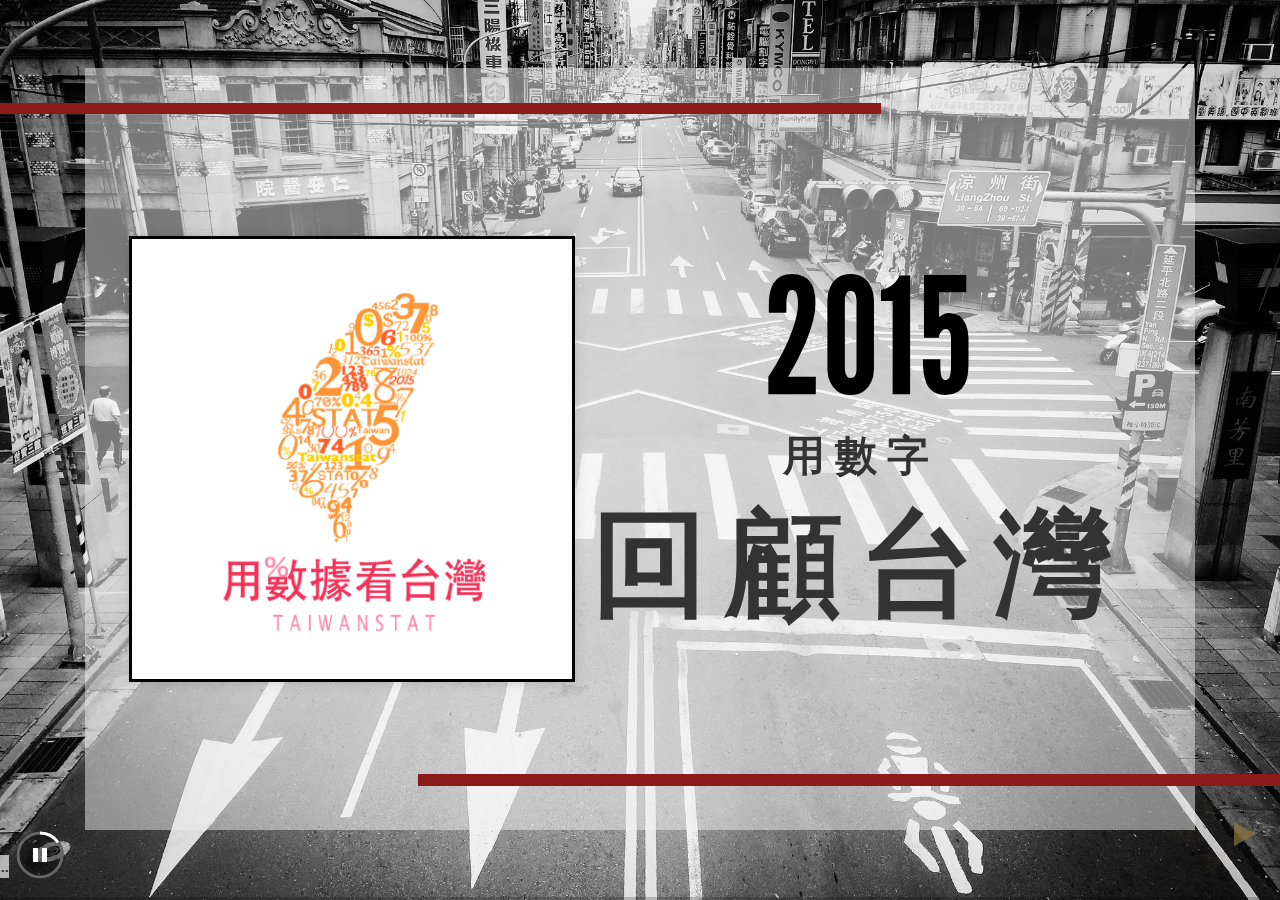
<file: index.html>
<!doctype html>
<html lang="en">
  <head>
    <meta charset="utf-8">

    <title>Review 2015 || 用數據看台灣</title>

    <meta name="description" content="A framework for easily creating beautiful presentations using HTML">
    <meta name="author" content="Meng-tse Hang">

    <meta name="apple-mobile-web-app-capable" content="yes">
    <meta name="apple-mobile-web-app-status-bar-style" content="black-translucent">

    <meta name="viewport" content="width=device-width, initial-scale=1.0, maximum-scale=1.0, user-scalable=no, minimal-ui">
    <script src="http://code.jquery.com/jquery-1.9.1.js"></script>

    <link rel="stylesheet" href="reveal.js-3.2.0/css/reveal.css">
    <link rel="stylesheet" href="reveal.js-3.2.0/css/theme/beige.css" id="theme">

    <link rel="stylesheet" href="index.css" type="text/css" />
    <!-- Code syntax highlighting -->
    <link rel="stylesheet" href="reveal.js-3.2.0/lib/css/zenburn.css">

    <!-- Printing and PDF exports -->
    <script>
      var link = document.createElement( 'link' );
      link.rel = 'stylesheet';
      link.type = 'text/css';
      link.href = window.location.search.match( /print-pdf/gi ) ? 'css/print/pdf.css' : 'css/print/paper.css';
    </script>

    <style>
      @import url(https://fonts.googleapis.com/css?family=Orbitron:500,400);
    </style>


  </head>
  <body>
  <!-- 使用 reveal 與 slides 的 div 將整個簡報包起來 -->
  <div class="reveal" >
    <div class="slides" >
      <div id = "photo" >
        <p style = "margin:0px;"> Photo by <span id = "photo-name" style = "font-weight:900">bryan...</span></p>
      </div>
      <!-- 簡報內容開始 -->
      <section data-background = "reveal-pic/bryan.jpg" class = "wrap-white">
        <div id = "box-rtol"></div>
        <div id = "box-ltor"></div>
        <h2 id = "wrap-1" >2015</h2>
        <p id = "wrap-2"> 用 數 字 </p>
        <h2 id = "wrap-3"> 回 顧 台 灣 </h2>
        <img id = "wrap-logo" data-src = "reveal-pic/logo.png"></img>
      </section>
      <!-- 第二頁簡報 -->
      <section data-background = "black">
        <p id = "d2-p1">10<span style = "color:#f08080">25</span><span style = "color:#add8e6">9</span><span style = "color:#7fffd4">67</span> <span style = "font-size:27px;color:#778899">一串潛藏的數字</span></p>
        <!--
        <p id = "d2-p2"><span style = "font-size:27px;color:#778899">一道式子</span> &nbsp;&nbsp;40000+211</p>
-->
        <p id = "d2-p3"class="fragment fade-in "> Let's Review 2015</p> 
      </section>

      <!-- 電力 -->
      <section data-transition = "convex" class = "wrap-white" data-background = "reveal-pic/11.jpg">
        <h1 id = "big-number"> 10 </h1>
      </section>

      <section data-background = "reveal-pic/12.jpg" id = "wrap-white-electrity">
        <p id = "number">10<span id = "number-sub">25967</span></p>
        <p id = "d3-p1" style = " font-size:30px; width:90%;"> &nbsp;&nbsp;&nbsp;&nbsp;7月份, 台灣用電居量高不下, 日尖峰用電量曾達到3,496萬瓩</p>
        <p id = "d3-p1" style = "text-align:right"> 備轉容量率一度降至1.9%, <span style = "font-size:100px; color:red">10</span>年來最低!!</p>
        <p id = "d3-p2"> *備轉容量率(Percent Operating Reserve)：係用來衡量每日供電可靠度之指標。</p>
        <p ><a id = "d3-link1" href="http://water.taiwanstat.com"><即時電力資訊&nbsp;&nbsp;</a><a id = "d3-link1" href="http://www.taipower.com.tw/content/new_info/new_info_in.aspx?LinkID=26">相關資訊></a></p>
        <div id = "d3-wrap">
          <p id = "d3-note"> Note:<span id = "d3-notice"> 一千瓦 = 一小時的耗電量 &nbsp;&nbsp; 又冷氣一小時耗電率約為900瓦 =><span style = "color:red; font-size:24px;"> 3496萬千瓦約 = 連續開冷氣4.43年</span></span></p>
        </div>
      </section>

      <!-- 空污 -->
      <section class = "wrap-white" data-background = "reveal-pic/14.jpg">
        <h1 id = "big-number"> 25 </h1>
      </section>
      <section data-transition = "convex" data-background = "reveal-pic/24.jpg" id = "wrap-white-air">
        <p id = "number"><span id = "number-sub">10</span>25<span id = "number-sub">967</span></p>
        <p id = "d5-p1" style = "width:90%;">一天24小時、一年365天，無時無刻，而且無法自力救濟。</p>
        <p id = "d5-p1" style = "text-align:right"> 世界公認的一級致癌物— 細懸浮微粒<span style = "font-size:65px; color:red">PM2.5</span></p>
        <p id = "d5-p2"> *粒狀污染物只是空氣污染的一種，包括懸浮微粒、落塵、金屬微粒、黑煙、酸霧、油煙等。<br>細懸浮微粒是粒徑小於2.5微米的粒子，可分為原生性和衍生性。原生性PM2.5代表排放後未經化學反應，來源包括海鹽飛沫、工地粉塵、交通揚塵、工廠排放。</p>
        <p ><a id = "d5-link1" href="http://real.taiwanstat.com/pm2.5/"><即時PM2.5資訊&nbsp;&nbsp;</a><a id = "d5-link1" href="http://www.commonhealth.com.tw/article/article.action?nid=69968&page=1">相關資訊></a></p>
        <div id = "d5-wrap">
          <p id = "d5-note"> Note:&nbsp;&nbsp;<span id = "d3-notice">台灣十大死因中，有七大和<span style = "color:#EEB4B4">空氣污染</span>密切相關</span></p>
        </div>
      </section>

      <!-- 油價 -->
      <section class = "wrap-white" data-background = "reveal-pic/22.jpg">
        <h1 id = "big-number"> 9 </h1>
      </section>
      <section data-transition = "convex" data-background = "reveal-pic/25.jpg" id = "wrap-white-oil">
        <p id = "number">1<span id = "number-sub">025</span>9<span id = "number-sub">67</span></p>
        <p id = "d5-p1" style = "width:90%;left:-100px">12月, 台灣油價創12年新低, 國際油價大跌?</p>
        <p id = "d5-p1" style = "text-align:right;"> 92無鉛汽油每公升降至<span style = "font-size:80px; color:red">19.9</span>元</p>
        <p id = "d5-p2"> *<span style = "color:#006400; font-weight:900;font-size:22px">同時沙烏地阿拉伯國內油價調漲40%.</span> 從 2014年年中，國際油價跌到一桶 40美元以下後，沙烏地阿拉伯的收入就大幅減少，2015年收入更是 2009年金融危機引起油價下跌以來到現在最少的一次。沙國2015年收入比預計的少了 15%，跟 2014年相比更是少了 42%。</p>
        <p ><a id = "d5-link1" href="http://real.taiwanstat.com/oil/"><即時油價資訊&nbsp;&nbsp;</a><a id = "d5-link1" href="http://www.epochtimes.com/b5/15/12/27/n4605138.htm">相關資訊></a></p>
        <div id = "d7-wrap">
          <p id = "d5-note"> Note:&nbsp;&nbsp;<span id = "d3-notice">因為國際油價大跌,石油供給過剩才造成此現象,不過到底是什麼原因造就這種國際情勢值得我們深入探討</span></p>
        </div>
      </section>

      <!-- 水庫 -->
      <section class = "wrap-white" data-background = "reveal-pic/28.jpg" data-transition = "convex">
        <h1 id = "big-number"> 67 </h1>
      </section>
      <section  data-background = "reveal-pic/27.jpg" id = "wrap-white-water" style = "color:#F0FFF0">
        <p id = "number-water" ><span id = "number-water-sub">10259</span>67</p>
        <p id = "d5-p1" style = "width:90%;left:-100px">三月, 水庫嚴重<span style = "font-size:50px">缺水！</span></p>
        <p id = "d5-p1" style = "text-align:right;"> 台灣面臨<span style = "font-size:80px; color:red">67</span>年來最嚴重乾旱</p>
        <p id = "d9-p2" > *台灣缺水三大原因: <br>(1)降雨分佈不均 (2)水庫有效蓄水量偏低 (3)供水管線漏水率高達18%(偏高)</p>
        <p ><a id = "d5-link1" href="http://water.taiwanstat.com"><即時水庫資訊&nbsp;&nbsp;</a><a id = "d5-link1" href="http://theme.udn.com/theme/story/7490/783787-台灣缺水-三大原因">相關資訊></a></p>
        <div id = "d7-wrap" style = "border:white dashed 3px;">
          <p id = "d5-note"> Note:&nbsp;&nbsp;<span id = "d3-notice">2014年到2015年的秋冬降雨量創新低紀錄, 且一度實施三階段限水</span></p>
        </div>
      </section>

      <section data-transition = "concave" data-background = "reveal-pic/29.jpg" id = "wrap-conculsion">
        <p id = "final-title"> 一切真的就只是<span id = "conculision-big">&nbsp;數字&nbsp;</span> 而已嗎？</p>
      </section>

      <section data-background = "black" data-transition = "zoom">
        <p id = "d10-p1">10<span style = "color:#f08080">25</span><span style = "color:#add8e6">9</span><span style = "color:#7fffd4">67</span> <span style = "font-size:27px;color:#778899">7個數字, 隱含著4個重大民生議題</span></p>

        <p id = "d10-p3" class="fragment fade-in "> 水量&nbsp;&nbsp;<span style = "color:#add8e6">油價&nbsp;&nbsp;</span><span style = "color:#f08080">空汙&nbsp;&nbsp;</span><span style = "color:#faebd7">電力</span></p> 
      </section>

      <section data-background = "reveal-pic/30.jpg" id = "wrap-final">
        <div id = "box-rtol"></div>
        <div id = "box-ltor"></div>
        <h2 id = "wrap-1" >2016</h2>
        <p id = "final-2"> 祝大家新年快樂</p>
        <h2 id = "final-3"> 用數字看見台灣</h2>
        <img id = "final-logo" data-src = "reveal-pic/logo.png"></img>
      </section>
     <!-- <section data-background = "reveal-pic/30.jpg" id = "wrap-final">
        <div id = "box-rtol"></div>
        <div id = "box-ltor"></div>
        <p id = "final-2"> 用 數 字 看 見 台 灣</p> 40 -> 80
        <h2 id = "final-3"> 祝大家新年快樂</h2>
        <img id = "final-logo" data-src = "reveal-pic/logo.png"></img>
      </section>
-->
      <!-- 簡報內容結束 -->

      </div>
  </div>

  <script src="reveal.js-3.2.0/lib/js/head.min.js"></script>
  <script src="reveal.js-3.2.0/js/reveal.js"></script>
  <script>
    // 啟用 reveal.js
    Reveal.initialize({
      controls: true,
      progress: true,
      history: true,
      center: true,
      overview: true,

      transition: 'zoom', // none/fade/slide/convex/concave/zoom
    });

    Reveal.addEventListener( 'slidechanged', function( event ) {
      var x = event.indexh ;
      if (x == "")
      {
        $("#photo-name").text("bryan...") 
        $('#photo').css("display","block")
      }
      if (x == 1)
      {
        $('#photo').css("display","none")
      }
      if (x == 2)
      {
        $("#photo-name").text("Don McCullough") 
        $('#photo').css("display","block")
      }
      if (x == 3)
        $("#photo-name").text("Ryan Lackey") 
      if (x == 4)
        $("#photo-name").text("mendhak") 
      if (x == 5)
        $("#photo-name").text("- POD -") 
      if (x == 6)
        $("#photo-name").text("wei zheng wang") 
      if (x == 7)
        $("#photo-name").text("Vile Miettinen")
      if (x == 8)
        $("#photo-name").text("Pablo Fernández")
      if (x == 9)
      {
        $("#photo-name").text("Viewminder");
        $('#photo').css("display","block");
        $('#conculision-big').css("display","none") ;
      }
      if (x == 10)
      {
        $('#photo').css("display","block") ;
        $("#photo-name").text("Juan Julbe");

        $('#conculision-big').fadeIn(1800) ;
      }
      if (x == 11)
      {
        $('#photo').css("display","none");
        $('#conculision-big').css("display","none") ;
        
        $("#final-2").css({
          "border-width":"0px"
        }) ;
        $("#final-3").css({
          "opacity":"0" ,
          "font-size":"35px"
          });
      }
      if (x == 12)
      {
        $("#photo-name").text("tsalian") ;

        $("#final-2").animate({
          borderWidth:'4px'
        },700) ;
        $("#final-3").animate({
          opacity:1,
          fontSize: '70px',
          color:'black',
        },1200 , 'swing') ;
      }
    } );

    // Slide every five seconds
    Reveal.configure({

      autoSlide: 5000,
    });
  </script>



  </body>

</html>
</file>
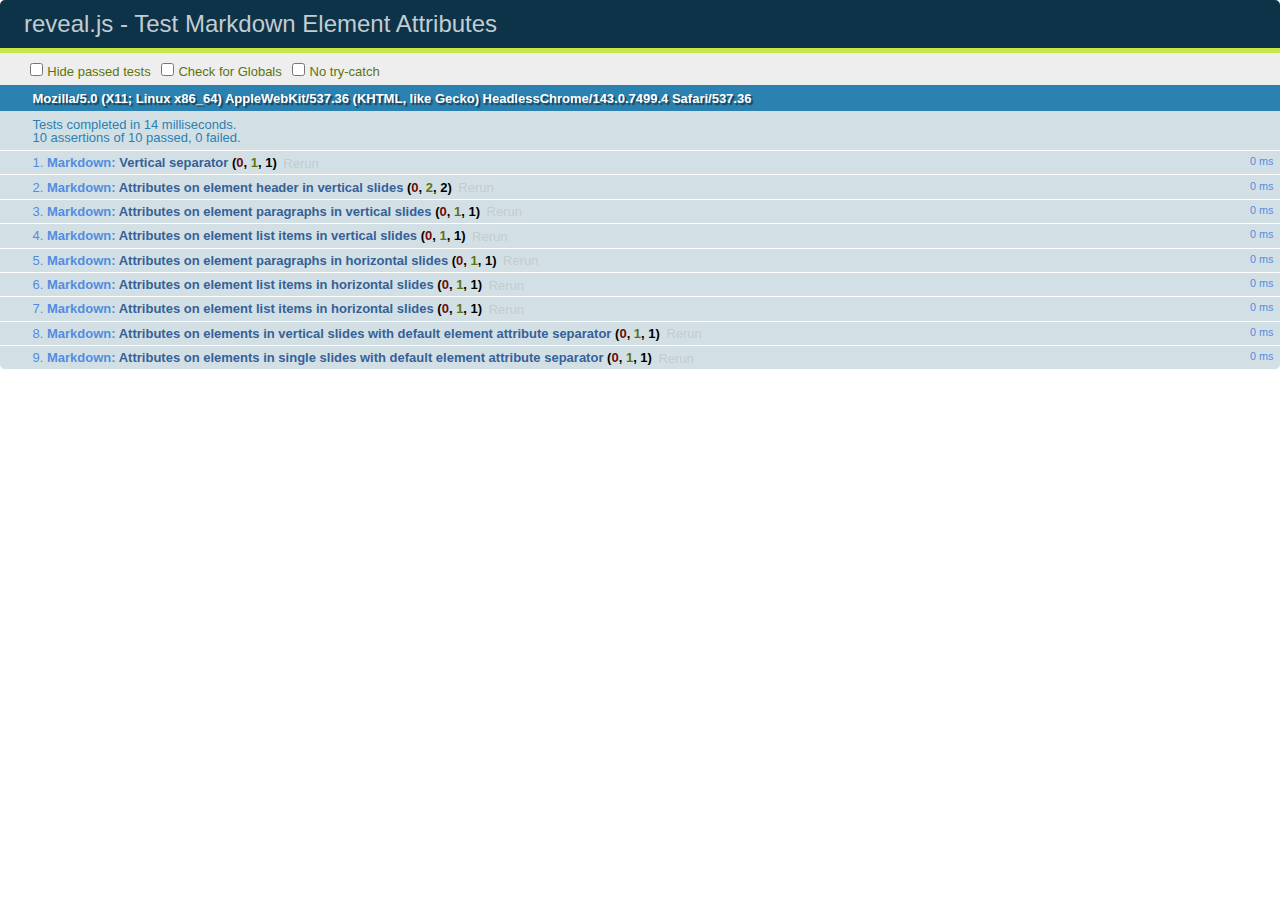
<file: reveal.js-3.2.0/test/test-markdown-element-attributes.html>
<!doctype html>
<html lang="en">

	<head>
		<meta charset="utf-8">

		<title>reveal.js - Test Markdown Element Attributes</title>

		<link rel="stylesheet" href="../css/reveal.css">
		<link rel="stylesheet" href="qunit-1.12.0.css">
	</head>

	<body style="overflow: auto;">

		<div id="qunit"></div>
		<div id="qunit-fixture"></div>

		<div class="reveal" style="display: none;">

			<div class="slides">

				<!-- <section data-markdown="example.md" data-separator="^\n\n\n" data-separator-vertical="^\n\n"></section> -->

				<!-- Slides are separated by newline + three dashes + newline, vertical slides identical but two dashes -->
				<section data-markdown data-separator="^\n---\n$" data-separator-vertical="^\n--\n$" data-element-attributes="{_\s*?([^}]+?)}">>
					<script type="text/template">
						## Slide 1.1
						<!-- {_class="fragment fade-out" data-fragment-index="1"} -->

						--

						## Slide 1.2
						<!-- {_class="fragment shrink"} -->

						Paragraph 1
						<!-- {_class="fragment grow"} -->

						Paragraph 2
						<!-- {_class="fragment grow"} -->

						- list item 1 <!-- {_class="fragment grow"} -->
						- list item 2 <!-- {_class="fragment grow"} -->
						- list item 3 <!-- {_class="fragment grow"} -->


						---

						## Slide 2


						Paragraph 1.2  
						multi-line <!-- {_class="fragment highlight-red"} -->

						Paragraph 2.2 <!-- {_class="fragment highlight-red"} -->

						Paragraph 2.3 <!-- {_class="fragment highlight-red"} -->

						Paragraph 2.4 <!-- {_class="fragment highlight-red"} -->

						- list item 1 <!-- {_class="fragment highlight-green"} -->
						- list item 2<!-- {_class="fragment highlight-green"} -->
						- list item 3<!-- {_class="fragment highlight-green"} -->
						- list item 4
						<!-- {_class="fragment highlight-green"} -->
						- list item 5<!-- {_class="fragment highlight-green"} -->

						Test

						![Example Picture](examples/assets/image2.png)
						<!-- {_class="reveal stretch"} -->

					</script>
				</section>



				<section 	data-markdown data-separator="^\n\n\n"
									data-separator-vertical="^\n\n"
									data-separator-notes="^Note:"
									data-charset="utf-8">
					<script type="text/template">
						# Test attributes in Markdown with default separator
						## Slide 1 Def <!-- .element: class="fragment highlight-red" data-fragment-index="1" -->


						## Slide 2 Def
						<!-- .element: class="fragment highlight-red" -->

					</script>
				</section>

				<section data-markdown>
				  <script type="text/template">
					## Hello world
					A paragraph
					<!-- .element: class="fragment highlight-blue" -->
				  </script>
				</section>

				<section data-markdown>
				  <script type="text/template">
					## Hello world

					Multiple  
					Line
					<!-- .element: class="fragment highlight-blue" -->
				  </script>
				</section>

				<section data-markdown>
				  <script type="text/template">
					## Hello world

					Test<!-- .element: class="fragment highlight-blue" -->

					More Test
				  </script>
				</section>


			</div>

		</div>

		<script src="../lib/js/head.min.js"></script>
		<script src="../js/reveal.js"></script>
		<script src="../plugin/markdown/marked.js"></script>
		<script src="../plugin/markdown/markdown.js"></script>
		<script src="qunit-1.12.0.js"></script>

		<script src="test-markdown-element-attributes.js"></script>

	</body>
</html>
</file>
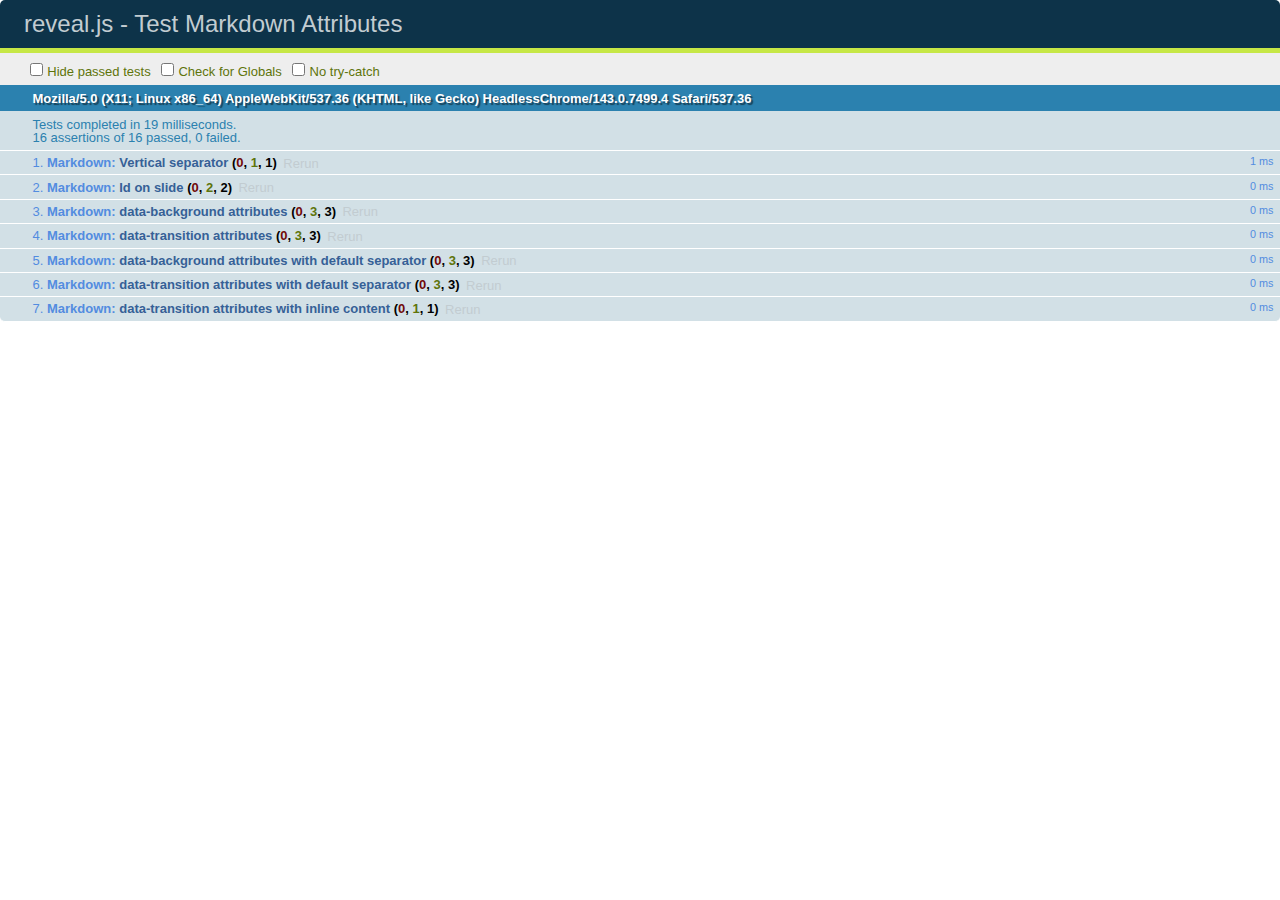
<file: reveal.js-3.2.0/test/test-markdown-slide-attributes.html>
<!doctype html>
<html lang="en">

	<head>
		<meta charset="utf-8">

		<title>reveal.js - Test Markdown Attributes</title>

		<link rel="stylesheet" href="../css/reveal.css">
		<link rel="stylesheet" href="qunit-1.12.0.css">
	</head>

	<body style="overflow: auto;">

		<div id="qunit"></div>
		<div id="qunit-fixture"></div>

		<div class="reveal" style="display: none;">

			<div class="slides">

				<!-- <section data-markdown="example.md" data-separator="^\n\n\n" data-separator-vertical="^\n\n"></section> -->

				<!-- Slides are separated by three lines, vertical slides by two lines, attributes are one any line starting with (spaces and) two dashes -->
				<section 	data-markdown data-separator="^\n\n\n"
									data-separator-vertical="^\n\n"
									data-separator-notes="^Note:"
									data-attributes="--\s(.*?)$"
									data-charset="utf-8">
					<script type="text/template">
						# Test attributes in Markdown
						## Slide 1



						## Slide 2
						<!-- -- id="slide2" data-transition="zoom" data-background="#A0C66B" -->


						## Slide 2.1
						<!-- -- data-background="#ff0000" data-transition="fade" -->


						## Slide 2.2
						[Link to Slide2](#/slide2)



						## Slide 3
						<!-- -- data-transition="zoom" data-background="#C6916B" -->



						## Slide 4
					</script>
				</section>

				<section 	data-markdown data-separator="^\n\n\n"
									data-separator-vertical="^\n\n"
									data-separator-notes="^Note:"
									data-charset="utf-8">
					<script type="text/template">
						# Test attributes in Markdown with default separator
						## Slide 1 Def



						## Slide 2 Def
						<!-- .slide: id="slide2def" data-transition="concave" data-background="#A7C66B" -->


						## Slide 2.1 Def
						<!-- .slide: data-background="#f70000" data-transition="page" -->


						## Slide 2.2 Def
						[Link to Slide2](#/slide2def)



						## Slide 3 Def
						<!-- .slide: data-transition="concave" data-background="#C7916B" -->



						## Slide 4
					</script>
				</section>

				<section data-markdown>
					<script type="text/template">
						<!-- .slide: data-background="#ff0000" -->
						## Hello world
					</script>
				</section>

				<section data-markdown>
					<script type="text/template">
						## Hello world
						<!-- .slide: data-background="#ff0000" -->
					</script>
				</section>

				<section data-markdown>
					<script type="text/template">
						## Hello world

						Test
						<!-- .slide: data-background="#ff0000" -->

						More Test
					</script>
				</section>

			</div>

		</div>

		<script src="../lib/js/head.min.js"></script>
		<script src="../js/reveal.js"></script>
		<script src="../plugin/markdown/marked.js"></script>
		<script src="../plugin/markdown/markdown.js"></script>
		<script src="qunit-1.12.0.js"></script>

		<script src="test-markdown-slide-attributes.js"></script>

	</body>
</html>
</file>
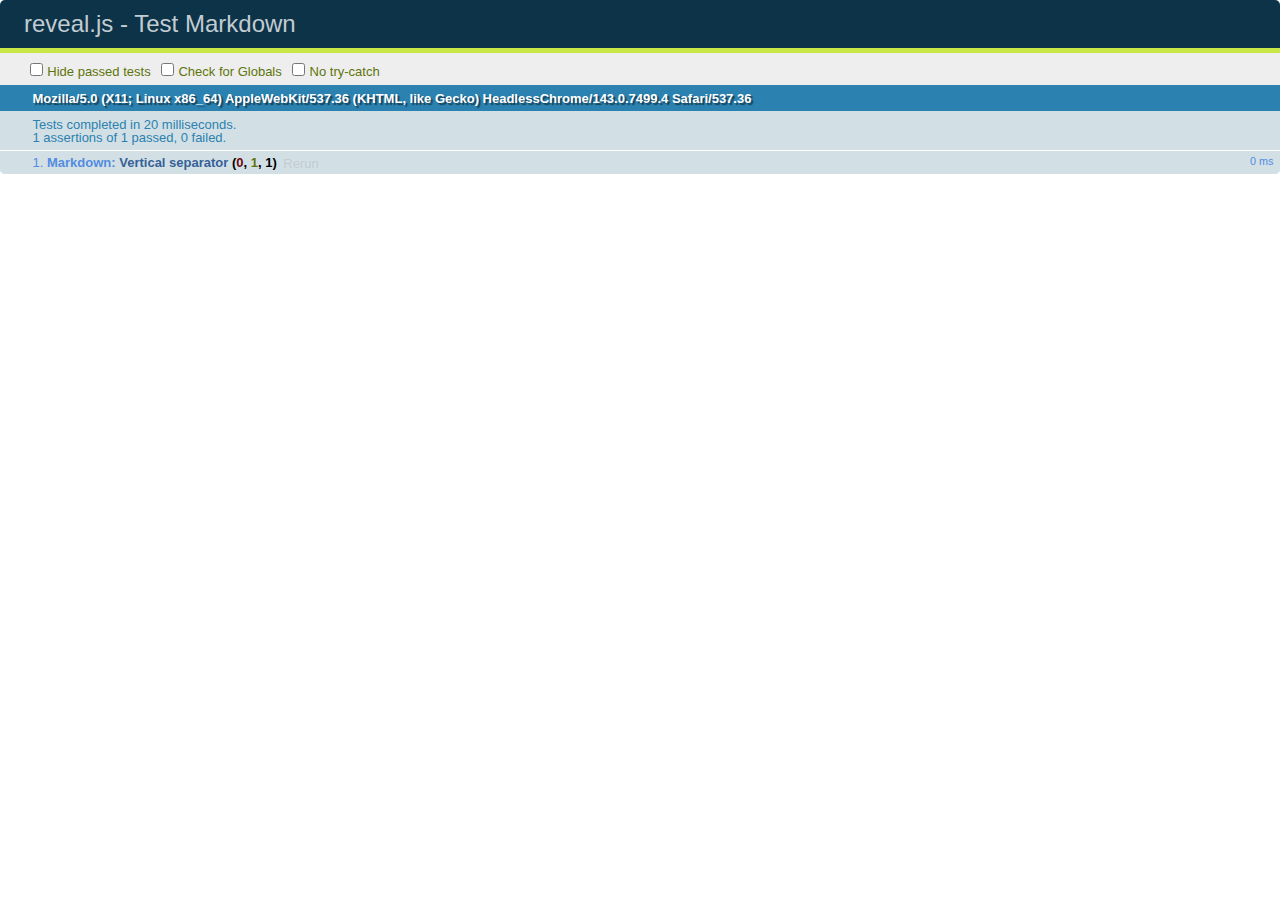
<file: reveal.js-3.2.0/test/test-markdown.html>
<!doctype html>
<html lang="en">

	<head>
		<meta charset="utf-8">

		<title>reveal.js - Test Markdown</title>

		<link rel="stylesheet" href="../css/reveal.css">
		<link rel="stylesheet" href="qunit-1.12.0.css">
	</head>

	<body style="overflow: auto;">

		<div id="qunit"></div>
  		<div id="qunit-fixture"></div>

		<div class="reveal" style="display: none;">

			<div class="slides">

				<!-- <section data-markdown="example.md" data-separator="^\n\n\n" data-separator-vertical="^\n\n"></section> -->

				<!-- Slides are separated by newline + three dashes + newline, vertical slides identical but two dashes -->
				<section data-markdown data-separator="^\n---\n$" data-separator-vertical="^\n--\n$">
					<script type="text/template">
						## Slide 1.1

						--

						## Slide 1.2

						---

						## Slide 2
					</script>
				</section>

			</div>

		</div>

		<script src="../lib/js/head.min.js"></script>
		<script src="../js/reveal.js"></script>
		<script src="../plugin/markdown/marked.js"></script>
		<script src="../plugin/markdown/markdown.js"></script>
		<script src="qunit-1.12.0.js"></script>

		<script src="test-markdown.js"></script>

	</body>
</html>
</file>
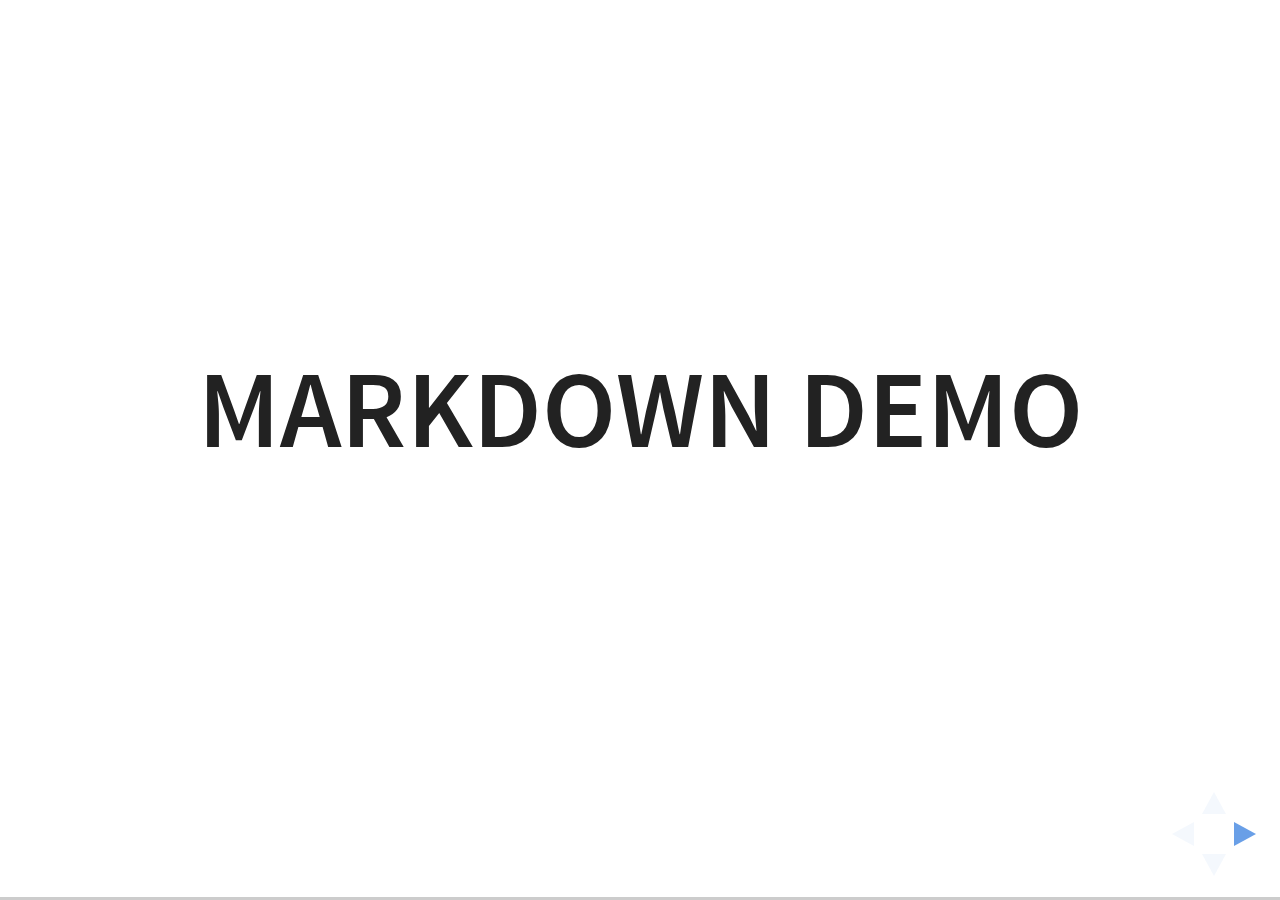
<file: reveal.js-3.2.0/plugin/markdown/example.html>
<!doctype html>
<html lang="en">

	<head>
		<meta charset="utf-8">

		<title>reveal.js - Markdown Demo</title>

		<link rel="stylesheet" href="../../css/reveal.css">
		<link rel="stylesheet" href="../../css/theme/white.css" id="theme">

        <link rel="stylesheet" href="../../lib/css/zenburn.css">
	</head>

	<body>

		<div class="reveal">

			<div class="slides">

                <!-- Use external markdown resource, separate slides by three newlines; vertical slides by two newlines -->
                <section data-markdown="example.md" data-separator="^\n\n\n" data-separator-vertical="^\n\n"></section>

                <!-- Slides are separated by three dashes (quick 'n dirty regular expression) -->
                <section data-markdown data-separator="---">
                    <script type="text/template">
                        ## Demo 1
                        Slide 1
                        ---
                        ## Demo 1
                        Slide 2
                        ---
                        ## Demo 1
                        Slide 3
                    </script>
                </section>

                <!-- Slides are separated by newline + three dashes + newline, vertical slides identical but two dashes -->
                <section data-markdown data-separator="^\n---\n$" data-separator-vertical="^\n--\n$">
                    <script type="text/template">
                        ## Demo 2
                        Slide 1.1

                        --

                        ## Demo 2
                        Slide 1.2

                        ---

                        ## Demo 2
                        Slide 2
                    </script>
                </section>

                <!-- No "extra" slides, since there are no separators defined (so they'll become horizontal rulers) -->
                <section data-markdown>
                    <script type="text/template">
                        A

                        ---

                        B

                        ---

                        C
                    </script>
                </section>

                <!-- Slide attributes -->
                <section data-markdown>
                    <script type="text/template">
                        <!-- .slide: data-background="#000000" -->
                        ## Slide attributes
                    </script>
                </section>

                <!-- Element attributes -->
                <section data-markdown>
                    <script type="text/template">
                        ## Element attributes
                        - Item 1 <!-- .element: class="fragment" data-fragment-index="2" -->
                        - Item 2 <!-- .element: class="fragment" data-fragment-index="1" -->
                    </script>
                </section>

                <!-- Code -->
                <section data-markdown>
                    <script type="text/template">
                        ```php
                        public function foo()
                        {
                            $foo = array(
                                'bar' => 'bar'
                            )
                        }
                        ```
                    </script>
                </section>

            </div>
		</div>

		<script src="../../lib/js/head.min.js"></script>
		<script src="../../js/reveal.js"></script>

		<script>

			Reveal.initialize({
				controls: true,
				progress: true,
				history: true,
				center: true,

				// Optional libraries used to extend on reveal.js
				dependencies: [
					{ src: '../../lib/js/classList.js', condition: function() { return !document.body.classList; } },
					{ src: 'marked.js', condition: function() { return !!document.querySelector( '[data-markdown]' ); } },
                    { src: 'markdown.js', condition: function() { return !!document.querySelector( '[data-markdown]' ); } },
                    { src: '../highlight/highlight.js', async: true, callback: function() { hljs.initHighlightingOnLoad(); } },
					{ src: '../notes/notes.js' }
				]
			});

		</script>

	</body>
</html>
</file>
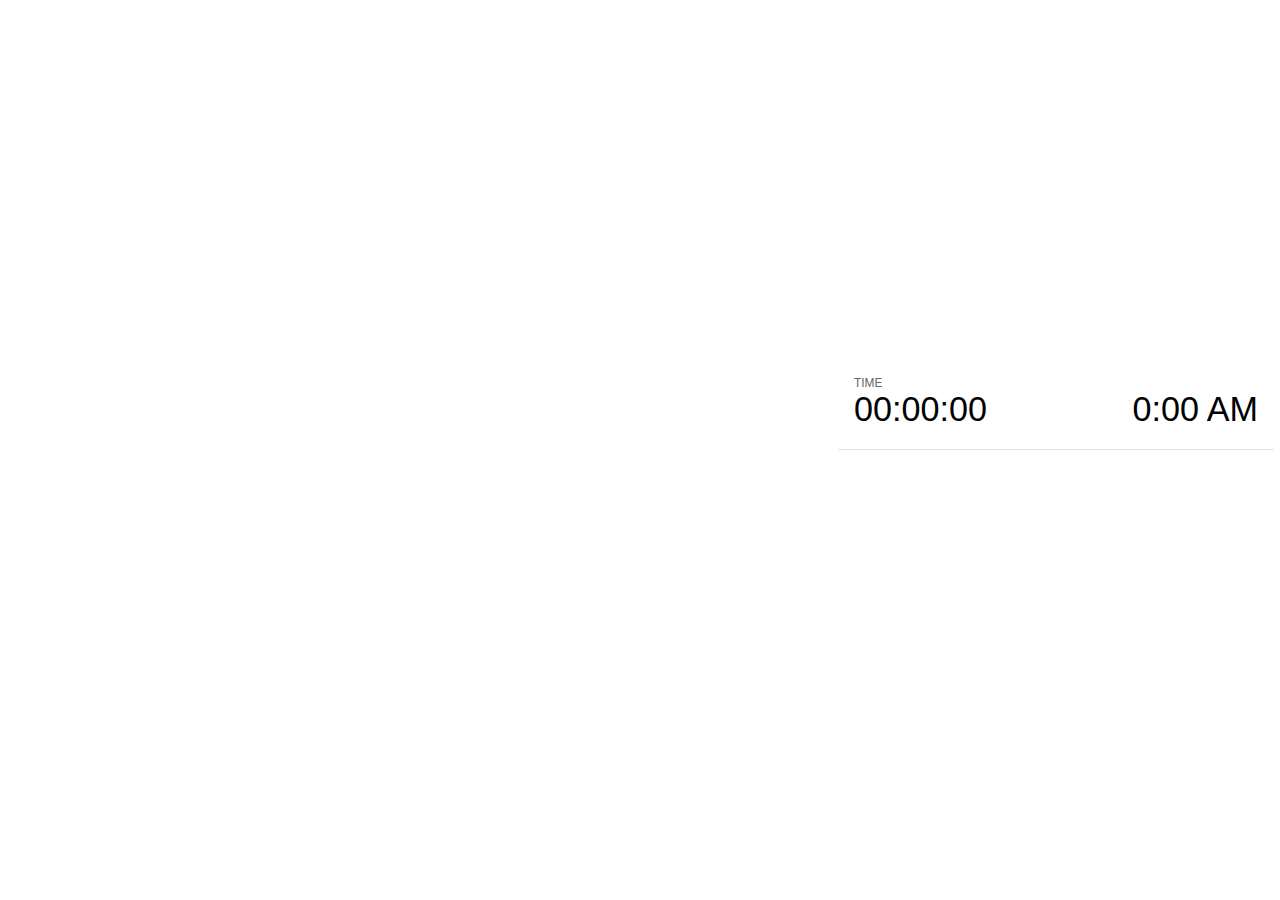
<file: reveal.js-3.2.0/plugin/notes/notes.html>
<!doctype html>
<html lang="en">
	<head>
		<meta charset="utf-8">

		<title>reveal.js - Slide Notes</title>

		<style>
			body {
				font-family: Helvetica;
			}

			#current-slide,
			#upcoming-slide,
			#speaker-controls {
				padding: 6px;
				box-sizing: border-box;
				-moz-box-sizing: border-box;
			}

			#current-slide iframe,
			#upcoming-slide iframe {
				width: 100%;
				height: 100%;
				border: 1px solid #ddd;
			}

			#current-slide .label,
			#upcoming-slide .label {
				position: absolute;
				top: 10px;
				left: 10px;
				font-weight: bold;
				font-size: 14px;
				z-index: 2;
				color: rgba( 255, 255, 255, 0.9 );
			}

			#current-slide {
				position: absolute;
				width: 65%;
				height: 100%;
				top: 0;
				left: 0;
				padding-right: 0;
			}

			#upcoming-slide {
				position: absolute;
				width: 35%;
				height: 40%;
				right: 0;
				top: 0;
			}

			#speaker-controls {
				position: absolute;
				top: 40%;
				right: 0;
				width: 35%;
				height: 60%;
				overflow: auto;

				font-size: 18px;
			}

				.speaker-controls-time.hidden,
				.speaker-controls-notes.hidden {
					display: none;
				}

				.speaker-controls-time .label,
				.speaker-controls-notes .label {
					text-transform: uppercase;
					font-weight: normal;
					font-size: 0.66em;
					color: #666;
					margin: 0;
				}

				.speaker-controls-time {
					border-bottom: 1px solid rgba( 200, 200, 200, 0.5 );
					margin-bottom: 10px;
					padding: 10px 16px;
					padding-bottom: 20px;
					cursor: pointer;
				}

				.speaker-controls-time .reset-button {
					opacity: 0;
					float: right;
					color: #666;
					text-decoration: none;
				}
				.speaker-controls-time:hover .reset-button {
					opacity: 1;
				}

				.speaker-controls-time .timer,
				.speaker-controls-time .clock {
					width: 50%;
					font-size: 1.9em;
				}

				.speaker-controls-time .timer {
					float: left;
				}

				.speaker-controls-time .clock {
					float: right;
					text-align: right;
				}

				.speaker-controls-time span.mute {
					color: #bbb;
				}

				.speaker-controls-notes {
					padding: 10px 16px;
				}

				.speaker-controls-notes .value {
					margin-top: 5px;
					line-height: 1.4;
					font-size: 1.2em;
				}

			.clear {
				clear: both;
			}

			@media screen and (max-width: 1080px) {
				#speaker-controls {
					font-size: 16px;
				}
			}

			@media screen and (max-width: 900px) {
				#speaker-controls {
					font-size: 14px;
				}
			}

			@media screen and (max-width: 800px) {
				#speaker-controls {
					font-size: 12px;
				}
			}

		</style>
	</head>

	<body>

		<div id="current-slide"></div>
		<div id="upcoming-slide"><span class="label">UPCOMING:</span></div>
		<div id="speaker-controls">
			<div class="speaker-controls-time">
				<h4 class="label">Time <span class="reset-button">Click to Reset</span></h4>
				<div class="clock">
					<span class="clock-value">0:00 AM</span>
				</div>
				<div class="timer">
					<span class="hours-value">00</span><span class="minutes-value">:00</span><span class="seconds-value">:00</span>
				</div>
				<div class="clear"></div>
			</div>

			<div class="speaker-controls-notes hidden">
				<h4 class="label">Notes</h4>
				<div class="value"></div>
			</div>
		</div>

		<script src="../../plugin/markdown/marked.js"></script>
		<script>

			(function() {

				var notes,
					notesValue,
					currentState,
					currentSlide,
					upcomingSlide,
					connected = false;

				window.addEventListener( 'message', function( event ) {

					var data = JSON.parse( event.data );

					// Messages sent by the notes plugin inside of the main window
					if( data && data.namespace === 'reveal-notes' ) {
						if( data.type === 'connect' ) {
							handleConnectMessage( data );
						}
						else if( data.type === 'state' ) {
							handleStateMessage( data );
						}
					}
					// Messages sent by the reveal.js inside of the current slide preview
					else if( data && data.namespace === 'reveal' ) {
						if( /ready/.test( data.eventName ) ) {
							// Send a message back to notify that the handshake is complete
							window.opener.postMessage( JSON.stringify({ namespace: 'reveal-notes', type: 'connected'} ), '*' );
						}
						else if( /slidechanged|fragmentshown|fragmenthidden|overviewshown|overviewhidden|paused|resumed/.test( data.eventName ) && currentState !== JSON.stringify( data.state ) ) {
							window.opener.postMessage( JSON.stringify({ method: 'setState', args: [ data.state ]} ), '*' );
						}
					}

				} );

				/**
				 * Called when the main window is trying to establish a
				 * connection.
				 */
				function handleConnectMessage( data ) {

					if( connected === false ) {
						connected = true;

						setupIframes( data );
						setupKeyboard();
						setupNotes();
						setupTimer();
					}

				}

				/**
				 * Called when the main window sends an updated state.
				 */
				function handleStateMessage( data ) {

					// Store the most recently set state to avoid circular loops
					// applying the same state
					currentState = JSON.stringify( data.state );

					// No need for updating the notes in case of fragment changes
					if ( data.notes ) {
						notes.classList.remove( 'hidden' );
						notesValue.style.whiteSpace = data.whitespace;
						if( data.markdown ) {
							notesValue.innerHTML = marked( data.notes );
						}
						else {
							notesValue.innerHTML = data.notes;
						}
					}
					else {
						notes.classList.add( 'hidden' );
					}

					// Update the note slides
					currentSlide.contentWindow.postMessage( JSON.stringify({ method: 'setState', args: [ data.state ] }), '*' );
					upcomingSlide.contentWindow.postMessage( JSON.stringify({ method: 'setState', args: [ data.state ] }), '*' );
					upcomingSlide.contentWindow.postMessage( JSON.stringify({ method: 'next' }), '*' );

				}

				// Limit to max one state update per X ms
				handleStateMessage = debounce( handleStateMessage, 200 );

				/**
				 * Forward keyboard events to the current slide window.
				 * This enables keyboard events to work even if focus
				 * isn't set on the current slide iframe.
				 */
				function setupKeyboard() {

					document.addEventListener( 'keydown', function( event ) {
						currentSlide.contentWindow.postMessage( JSON.stringify({ method: 'triggerKey', args: [ event.keyCode ] }), '*' );
					} );

				}

				/**
				 * Creates the preview iframes.
				 */
				function setupIframes( data ) {

					var params = [
						'receiver',
						'progress=false',
						'history=false',
						'transition=none',
						'autoSlide=0',
						'backgroundTransition=none'
					].join( '&' );

					var hash = '#/' + data.state.indexh + '/' + data.state.indexv;
					var currentURL = data.url + '?' + params + '&postMessageEvents=true' + hash;
					var upcomingURL = data.url + '?' + params + '&controls=false' + hash;

					currentSlide = document.createElement( 'iframe' );
					currentSlide.setAttribute( 'width', 1280 );
					currentSlide.setAttribute( 'height', 1024 );
					currentSlide.setAttribute( 'src', currentURL );
					document.querySelector( '#current-slide' ).appendChild( currentSlide );

					upcomingSlide = document.createElement( 'iframe' );
					upcomingSlide.setAttribute( 'width', 640 );
					upcomingSlide.setAttribute( 'height', 512 );
					upcomingSlide.setAttribute( 'src', upcomingURL );
					document.querySelector( '#upcoming-slide' ).appendChild( upcomingSlide );

				}

				/**
				 * Setup the notes UI.
				 */
				function setupNotes() {

					notes = document.querySelector( '.speaker-controls-notes' );
					notesValue = document.querySelector( '.speaker-controls-notes .value' );

				}

				/**
				 * Create the timer and clock and start updating them
				 * at an interval.
				 */
				function setupTimer() {

					var start = new Date(),
						timeEl = document.querySelector( '.speaker-controls-time' ),
						clockEl = timeEl.querySelector( '.clock-value' ),
						hoursEl = timeEl.querySelector( '.hours-value' ),
						minutesEl = timeEl.querySelector( '.minutes-value' ),
						secondsEl = timeEl.querySelector( '.seconds-value' );

					function _updateTimer() {

						var diff, hours, minutes, seconds,
							now = new Date();

						diff = now.getTime() - start.getTime();
						hours = Math.floor( diff / ( 1000 * 60 * 60 ) );
						minutes = Math.floor( ( diff / ( 1000 * 60 ) ) % 60 );
						seconds = Math.floor( ( diff / 1000 ) % 60 );

						clockEl.innerHTML = now.toLocaleTimeString( 'en-US', { hour12: true, hour: '2-digit', minute:'2-digit' } );
						hoursEl.innerHTML = zeroPadInteger( hours );
						hoursEl.className = hours > 0 ? '' : 'mute';
						minutesEl.innerHTML = ':' + zeroPadInteger( minutes );
						minutesEl.className = minutes > 0 ? '' : 'mute';
						secondsEl.innerHTML = ':' + zeroPadInteger( seconds );

					}

					// Update once directly
					_updateTimer();

					// Then update every second
					setInterval( _updateTimer, 1000 );

					timeEl.addEventListener( 'click', function() {
						start = new Date();
						_updateTimer();
						return false;
					} );

				}

				function zeroPadInteger( num ) {

					var str = '00' + parseInt( num );
					return str.substring( str.length - 2 );

				}

				/**
				 * Limits the frequency at which a function can be called.
				 */
				function debounce( fn, ms ) {

					var lastTime = 0,
						timeout;

					return function() {

						var args = arguments;
						var context = this;

						clearTimeout( timeout );

						var timeSinceLastCall = Date.now() - lastTime;
						if( timeSinceLastCall > ms ) {
							fn.apply( context, args );
							lastTime = Date.now();
						}
						else {
							timeout = setTimeout( function() {
								fn.apply( context, args );
								lastTime = Date.now();
							}, ms - timeSinceLastCall );
						}

					}

				}

			})();

		</script>
	</body>
</html>
</file>
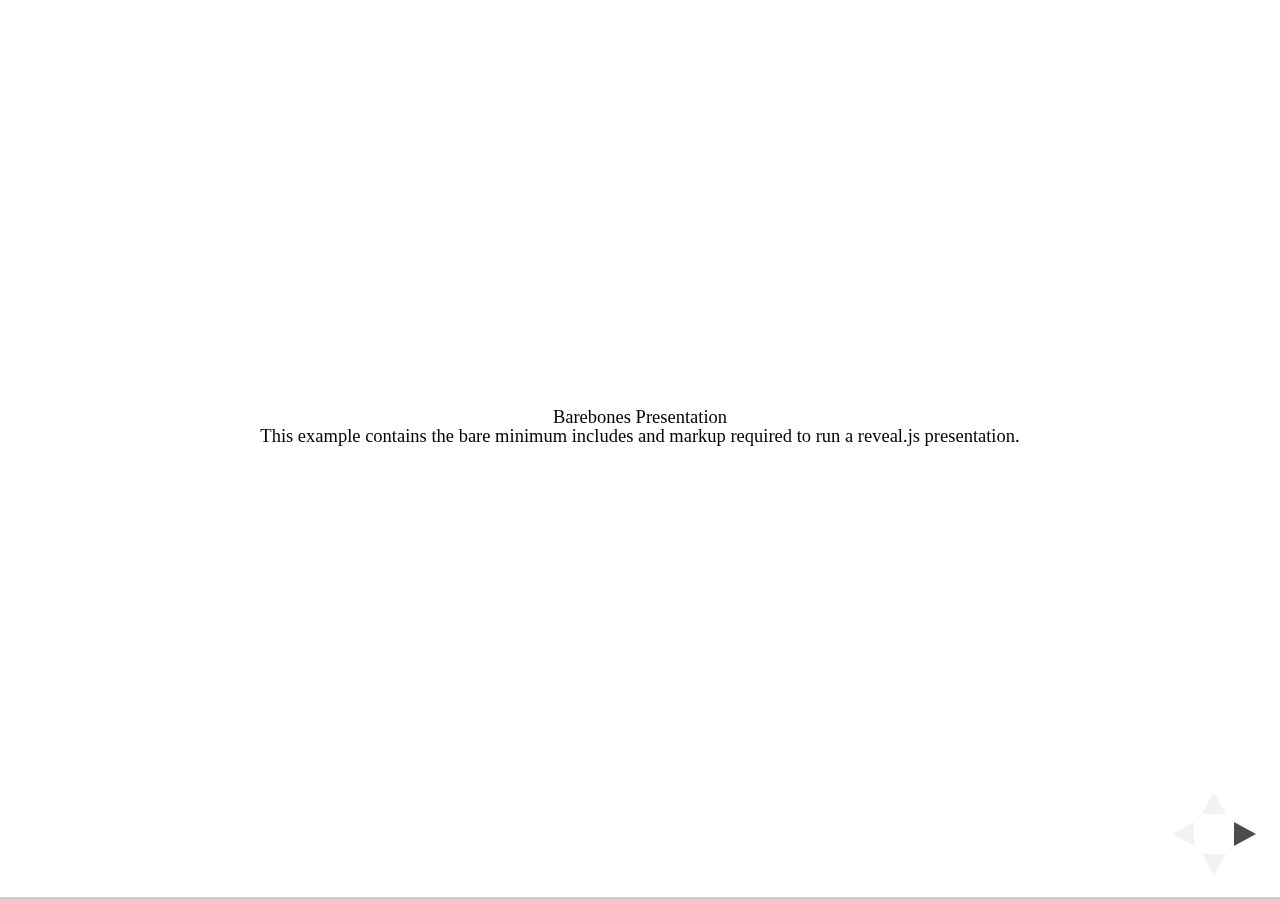
<file: reveal.js-3.2.0/test/examples/barebones.html>
<!doctype html>
<html lang="en">

	<head>
		<meta charset="utf-8">

		<title>reveal.js - Barebones</title>

		<link rel="stylesheet" href="../../css/reveal.css">
	</head>

	<body>

		<div class="reveal">

			<div class="slides">

				<section>
					<h2>Barebones Presentation</h2>
					<p>This example contains the bare minimum includes and markup required to run a reveal.js presentation.</p>
				</section>

				<section>
					<h2>No Theme</h2>
					<p>There's no theme included, so it will fall back on browser defaults.</p>
				</section>

			</div>

		</div>

		<script src="../../js/reveal.js"></script>

		<script>

			Reveal.initialize();

		</script>

	</body>
</html>
</file>
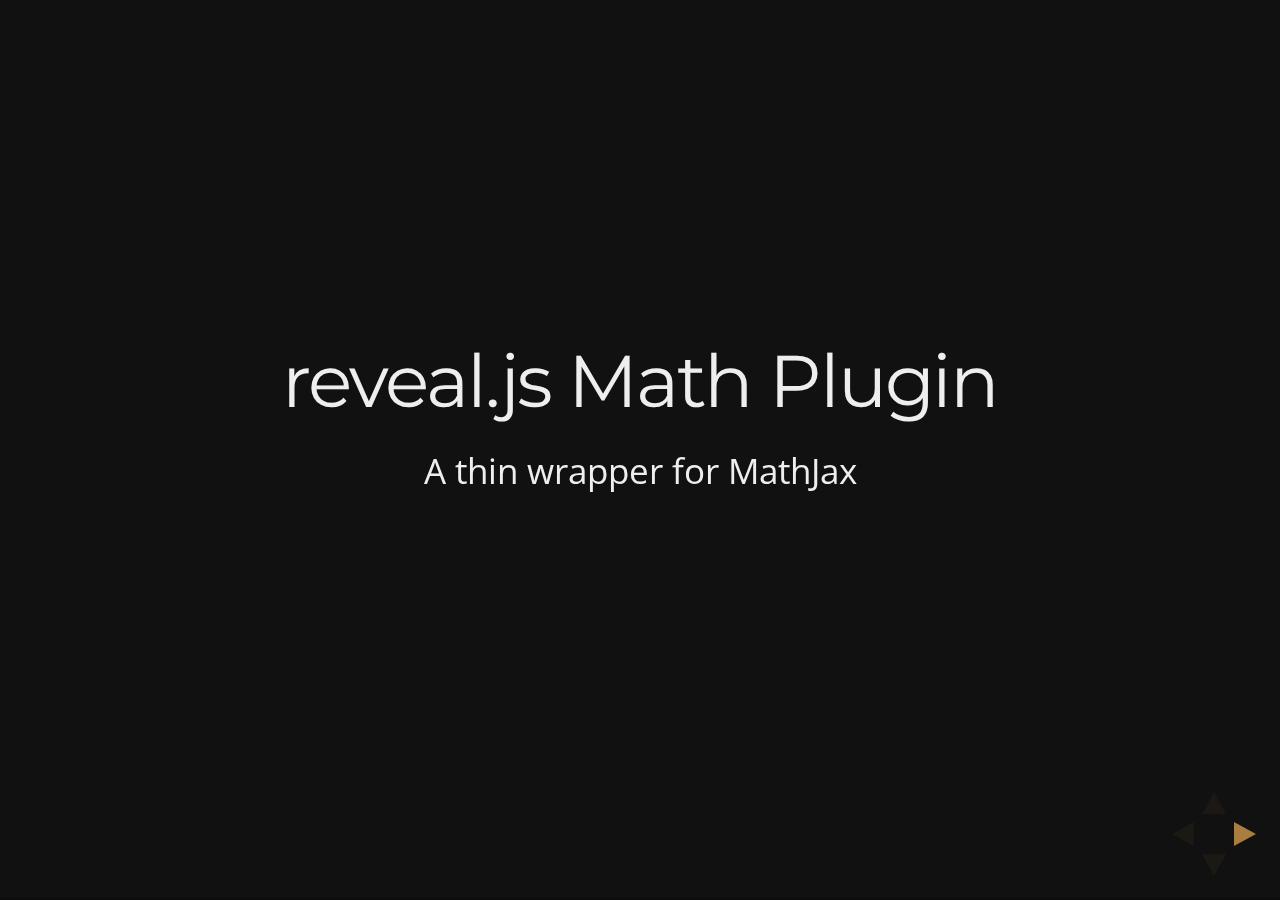
<file: reveal.js-3.2.0/test/examples/math.html>
<!doctype html>
<html lang="en">

	<head>
		<meta charset="utf-8">

		<title>reveal.js - Math Plugin</title>

		<meta name="viewport" content="width=device-width, initial-scale=1.0, maximum-scale=1.0, user-scalable=no">

		<link rel="stylesheet" href="../../css/reveal.css">
		<link rel="stylesheet" href="../../css/theme/night.css" id="theme">
	</head>

	<body>

		<div class="reveal">

			<div class="slides">

				<section>
					<h2>reveal.js Math Plugin</h2>
					<p>A thin wrapper for MathJax</p>
				</section>

				<section>
					<h3>The Lorenz Equations</h3>

					\[\begin{aligned}
					\dot{x} &amp; = \sigma(y-x) \\
					\dot{y} &amp; = \rho x - y - xz \\
					\dot{z} &amp; = -\beta z + xy
					\end{aligned} \]
				</section>

				<section>
					<h3>The Cauchy-Schwarz Inequality</h3>

					<script type="math/tex; mode=display">
						\left( \sum_{k=1}^n a_k b_k \right)^2 \leq \left( \sum_{k=1}^n a_k^2 \right) \left( \sum_{k=1}^n b_k^2 \right)
					</script>
				</section>

				<section>
					<h3>A Cross Product Formula</h3>

					\[\mathbf{V}_1 \times \mathbf{V}_2 =  \begin{vmatrix}
					\mathbf{i} &amp; \mathbf{j} &amp; \mathbf{k} \\
					\frac{\partial X}{\partial u} &amp;  \frac{\partial Y}{\partial u} &amp; 0 \\
					\frac{\partial X}{\partial v} &amp;  \frac{\partial Y}{\partial v} &amp; 0
					\end{vmatrix}  \]
				</section>

				<section>
					<h3>The probability of getting \(k\) heads when flipping \(n\) coins is</h3>

					\[P(E)   = {n \choose k} p^k (1-p)^{ n-k} \]
				</section>

				<section>
					<h3>An Identity of Ramanujan</h3>

					\[ \frac{1}{\Bigl(\sqrt{\phi \sqrt{5}}-\phi\Bigr) e^{\frac25 \pi}} =
					1+\frac{e^{-2\pi}} {1+\frac{e^{-4\pi}} {1+\frac{e^{-6\pi}}
					{1+\frac{e^{-8\pi}} {1+\ldots} } } } \]
				</section>

				<section>
					<h3>A Rogers-Ramanujan Identity</h3>

					\[  1 +  \frac{q^2}{(1-q)}+\frac{q^6}{(1-q)(1-q^2)}+\cdots =
					\prod_{j=0}^{\infty}\frac{1}{(1-q^{5j+2})(1-q^{5j+3})}\]
				</section>

				<section>
					<h3>Maxwell&#8217;s Equations</h3>

					\[  \begin{aligned}
					\nabla \times \vec{\mathbf{B}} -\, \frac1c\, \frac{\partial\vec{\mathbf{E}}}{\partial t} &amp; = \frac{4\pi}{c}\vec{\mathbf{j}} \\   \nabla \cdot \vec{\mathbf{E}} &amp; = 4 \pi \rho \\
					\nabla \times \vec{\mathbf{E}}\, +\, \frac1c\, \frac{\partial\vec{\mathbf{B}}}{\partial t} &amp; = \vec{\mathbf{0}} \\
					\nabla \cdot \vec{\mathbf{B}} &amp; = 0 \end{aligned}
					\]
				</section>

				<section>
					<section>
						<h3>The Lorenz Equations</h3>

						<div class="fragment">
							\[\begin{aligned}
							\dot{x} &amp; = \sigma(y-x) \\
							\dot{y} &amp; = \rho x - y - xz \\
							\dot{z} &amp; = -\beta z + xy
							\end{aligned} \]
						</div>
					</section>

					<section>
						<h3>The Cauchy-Schwarz Inequality</h3>

						<div class="fragment">
							\[ \left( \sum_{k=1}^n a_k b_k \right)^2 \leq \left( \sum_{k=1}^n a_k^2 \right) \left( \sum_{k=1}^n b_k^2 \right) \]
						</div>
					</section>

					<section>
						<h3>A Cross Product Formula</h3>

						<div class="fragment">
							\[\mathbf{V}_1 \times \mathbf{V}_2 =  \begin{vmatrix}
							\mathbf{i} &amp; \mathbf{j} &amp; \mathbf{k} \\
							\frac{\partial X}{\partial u} &amp;  \frac{\partial Y}{\partial u} &amp; 0 \\
							\frac{\partial X}{\partial v} &amp;  \frac{\partial Y}{\partial v} &amp; 0
							\end{vmatrix}  \]
						</div>
					</section>

					<section>
						<h3>The probability of getting \(k\) heads when flipping \(n\) coins is</h3>

						<div class="fragment">
							\[P(E)   = {n \choose k} p^k (1-p)^{ n-k} \]
						</div>
					</section>

					<section>
						<h3>An Identity of Ramanujan</h3>

						<div class="fragment">
							\[ \frac{1}{\Bigl(\sqrt{\phi \sqrt{5}}-\phi\Bigr) e^{\frac25 \pi}} =
							1+\frac{e^{-2\pi}} {1+\frac{e^{-4\pi}} {1+\frac{e^{-6\pi}}
							{1+\frac{e^{-8\pi}} {1+\ldots} } } } \]
						</div>
					</section>

					<section>
						<h3>A Rogers-Ramanujan Identity</h3>

						<div class="fragment">
							\[  1 +  \frac{q^2}{(1-q)}+\frac{q^6}{(1-q)(1-q^2)}+\cdots =
							\prod_{j=0}^{\infty}\frac{1}{(1-q^{5j+2})(1-q^{5j+3})}\]
						</div>
					</section>

					<section>
						<h3>Maxwell&#8217;s Equations</h3>

						<div class="fragment">
							\[  \begin{aligned}
							\nabla \times \vec{\mathbf{B}} -\, \frac1c\, \frac{\partial\vec{\mathbf{E}}}{\partial t} &amp; = \frac{4\pi}{c}\vec{\mathbf{j}} \\   \nabla \cdot \vec{\mathbf{E}} &amp; = 4 \pi \rho \\
							\nabla \times \vec{\mathbf{E}}\, +\, \frac1c\, \frac{\partial\vec{\mathbf{B}}}{\partial t} &amp; = \vec{\mathbf{0}} \\
							\nabla \cdot \vec{\mathbf{B}} &amp; = 0 \end{aligned}
							\]
						</div>
					</section>
				</section>

			</div>

		</div>

		<script src="../../lib/js/head.min.js"></script>
		<script src="../../js/reveal.js"></script>

		<script>

			Reveal.initialize({
				history: true,
				transition: 'linear',

				math: {
					// mathjax: 'http://cdn.mathjax.org/mathjax/latest/MathJax.js',
					config: 'TeX-AMS_HTML-full'
				},

				dependencies: [
					{ src: '../../lib/js/classList.js' },
					{ src: '../../plugin/math/math.js', async: true }
				]
			});

		</script>

	</body>
</html>
</file>
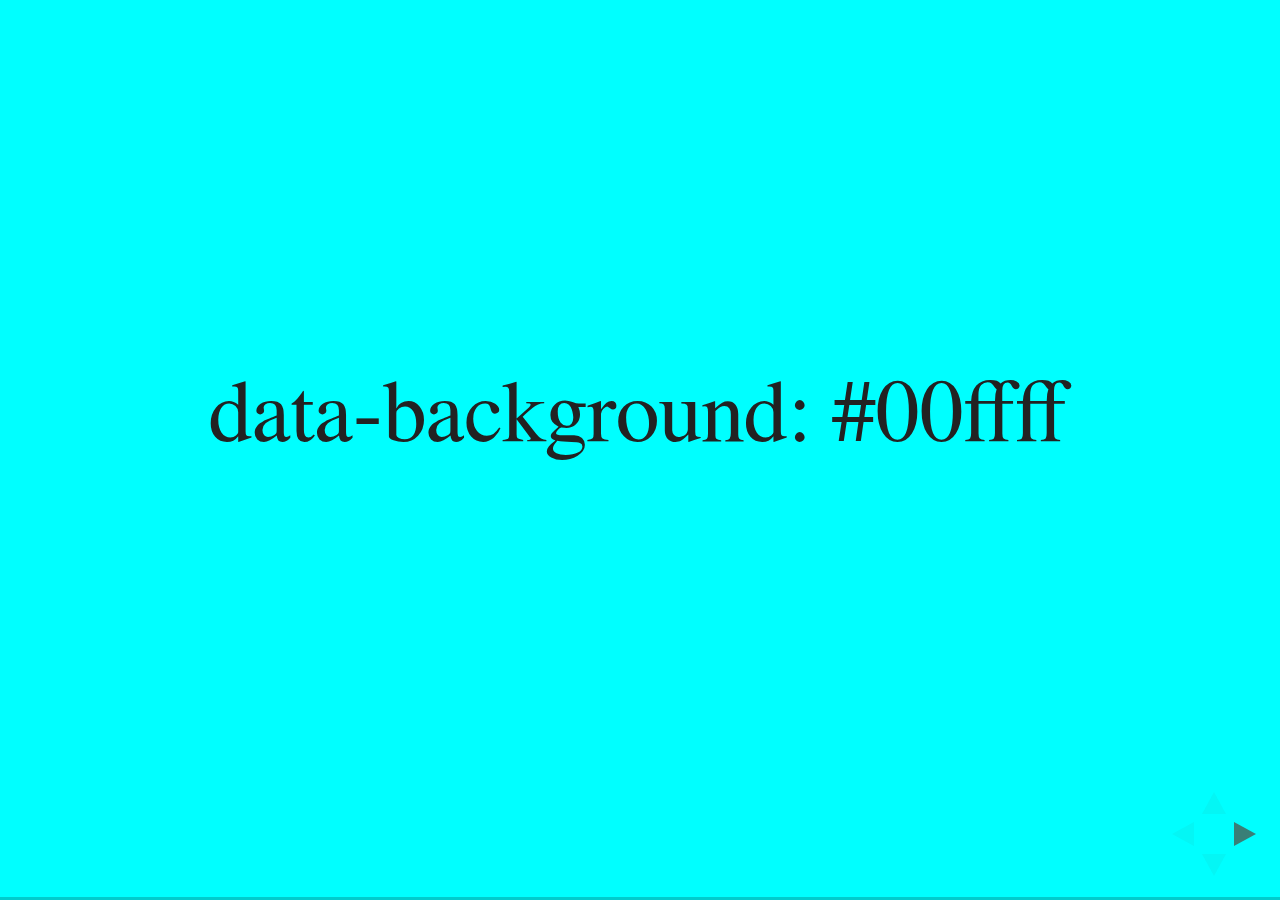
<file: reveal.js-3.2.0/test/examples/slide-backgrounds.html>
<!doctype html>
<html lang="en">

	<head>
		<meta charset="utf-8">

		<title>reveal.js - Slide Backgrounds</title>

		<meta name="viewport" content="width=device-width, initial-scale=1.0, maximum-scale=1.0, user-scalable=no">

		<link rel="stylesheet" href="../../css/reveal.css">
		<link rel="stylesheet" href="../../css/theme/serif.css" id="theme">
		<style type="text/css" media="screen">
			.slides section.has-dark-background,
			.slides section.has-dark-background h2 {
				color: #fff;
			}
			.slides section.has-light-background,
			.slides section.has-light-background h2 {
				color: #222;
			}
		</style>
	</head>

	<body>

		<div class="reveal">

			<div class="slides">

				<section data-background="#00ffff">
					<h2>data-background: #00ffff</h2>
				</section>

				<section data-background="#bb00bb">
					<h2>data-background: #bb00bb</h2>
				</section>

				<section data-background-color="lightblue">
					<h2>data-background: lightblue</h2>
				</section>

				<section>
					<section data-background="#ff0000">
						<h2>data-background: #ff0000</h2>
					</section>
					<section data-background="rgba(0, 0, 0, 0.2)">
						<h2>data-background: rgba(0, 0, 0, 0.2)</h2>
					</section>
					<section data-background="salmon">
						<h2>data-background: salmon</h2>
					</section>
				</section>

				<section data-background="rgba(0, 100, 100, 0.2)">
					<section>
						<h2>Background applied to stack</h2>
					</section>
					<section>
						<h2>Background applied to stack</h2>
					</section>
					<section data-background="rgb(66, 66, 66)">
						<h2>Background applied to slide inside of stack</h2>
					</section>
				</section>

				<section data-background-transition="slide" data-background="assets/image1.png">
					<h2>Background image</h2>
				</section>

				<section>
					<section data-background-transition="slide" data-background="assets/image1.png">
						<h2>Background image</h2>
					</section>
					<section data-background-transition="slide" data-background="assets/image1.png">
						<h2>Background image</h2>
					</section>
				</section>

				<section data-background="assets/image2.png" data-background-size="100px" data-background-repeat="repeat" data-background-color="#111">
					<h2>Background image</h2>
					<pre>data-background-size="100px" data-background-repeat="repeat" data-background-color="#111"</pre>
				</section>

				<section data-background="#888888">
					<h2>Same background twice (1/2)</h2>
				</section>
				<section data-background="#888888">
					<h2>Same background twice (2/2)</h2>
				</section>

				<section data-background-video="https://s3.amazonaws.com/static.slid.es/site/homepage/v1/homepage-video-editor.mp4,https://s3.amazonaws.com/static.slid.es/site/homepage/v1/homepage-video-editor.webm">
					<h2>Video background</h2>
				</section>

				<section data-background-iframe="https://slides.com">
					<h2>Iframe background</h2>
				</section>

				<section>
					<section data-background="#417203">
						<h2>Same background twice vertical (1/2)</h2>
					</section>
					<section data-background="#417203">
						<h2>Same background twice vertical (2/2)</h2>
					</section>
				</section>

				<section data-background="#934f4d">
					<h2>Same background from horizontal to vertical (1/3)</h2>
				</section>
				<section>
					<section data-background="#934f4d">
						<h2>Same background from horizontal to vertical (2/3)</h2>
					</section>
					<section data-background="#934f4d">
						<h2>Same background from horizontal to vertical (3/3)</h2>
					</section>
				</section>

			</div>

		</div>

		<script src="../../lib/js/head.min.js"></script>
		<script src="../../js/reveal.js"></script>

		<script>

			// Full list of configuration options available here:
			// https://github.com/hakimel/reveal.js#configuration
			Reveal.initialize({
				center: true,
				// rtl: true,

				transition: 'linear',
				// transitionSpeed: 'slow',
				// backgroundTransition: 'slide'
			});

		</script>

	</body>
</html>
</file>
<file: reveal.js-3.2.0/css/theme/beige.css>
/**
 * Beige theme for reveal.js.
 *
 * Copyright (C) 2011-2012 Hakim El Hattab, http://hakim.se
 */
@import url(../../lib/font/league-gothic/league-gothic.css);
@import url(https://fonts.googleapis.com/css?family=Lato:400,700,400italic,700italic);
/*********************************************
 * GLOBAL STYLES
 *********************************************/
body {
  background: #f7f2d3;
  background: -moz-radial-gradient(center, circle cover, white 0%, #f7f2d3 100%);
  background: -webkit-gradient(radial, center center, 0px, center center, 100%, color-stop(0%, white), color-stop(100%, #f7f2d3));
  background: -webkit-radial-gradient(center, circle cover, white 0%, #f7f2d3 100%);
  background: -o-radial-gradient(center, circle cover, white 0%, #f7f2d3 100%);
  background: -ms-radial-gradient(center, circle cover, white 0%, #f7f2d3 100%);
  background: radial-gradient(center, circle cover, white 0%, #f7f2d3 100%);
  background-color: #f7f3de; }

.reveal {
  font-family: "Lato", sans-serif;
  font-size: 36px;
  font-weight: normal;
  color: #333; }

::selection {
  color: #fff;
  background: rgba(79, 64, 28, 0.99);
  text-shadow: none; }

.reveal .slides > section,
.reveal .slides > section > section {
  line-height: 1.3;
  font-weight: inherit; }

/*********************************************
 * HEADERS
 *********************************************/
.reveal h1,
.reveal h2,
.reveal h3,
.reveal h4,
.reveal h5,
.reveal h6 {
  margin: 0 0 20px 0;
  color: #333;
  font-family: "League Gothic", Impact, sans-serif;
  font-weight: normal;
  line-height: 1.2;
  letter-spacing: normal;
  text-transform: uppercase;
  text-shadow: none;
  word-wrap: break-word; }

.reveal h1 {
  font-size: 3.77em; }

.reveal h2 {
  font-size: 2.11em; }

.reveal h3 {
  font-size: 1.55em; }

.reveal h4 {
  font-size: 1em; }

.reveal h1 {
  text-shadow: 0 1px 0 #ccc, 0 2px 0 #c9c9c9, 0 3px 0 #bbb, 0 4px 0 #b9b9b9, 0 5px 0 #aaa, 0 6px 1px rgba(0, 0, 0, 0.1), 0 0 5px rgba(0, 0, 0, 0.1), 0 1px 3px rgba(0, 0, 0, 0.3), 0 3px 5px rgba(0, 0, 0, 0.2), 0 5px 10px rgba(0, 0, 0, 0.25), 0 20px 20px rgba(0, 0, 0, 0.15); }

/*********************************************
 * OTHER
 *********************************************/
.reveal p {
  margin: 20px 0;
  line-height: 1.3; }

/* Ensure certain elements are never larger than the slide itself */
.reveal img,
.reveal video,
.reveal iframe {
  max-width: 95%;
  max-height: 95%; }

.reveal strong,
.reveal b {
  font-weight: bold; }

.reveal em {
  font-style: italic; }

.reveal ol,
.reveal dl,
.reveal ul {
  display: inline-block;
  text-align: left;
  margin: 0 0 0 1em; }

.reveal ol {
  list-style-type: decimal; }

.reveal ul {
  list-style-type: disc; }

.reveal ul ul {
  list-style-type: square; }

.reveal ul ul ul {
  list-style-type: circle; }

.reveal ul ul,
.reveal ul ol,
.reveal ol ol,
.reveal ol ul {
  display: block;
  margin-left: 40px; }

.reveal dt {
  font-weight: bold; }

.reveal dd {
  margin-left: 40px; }

.reveal q,
.reveal blockquote {
  quotes: none; }

.reveal blockquote {
  display: block;
  position: relative;
  width: 70%;
  margin: 20px auto;
  padding: 5px;
  font-style: italic;
  background: rgba(255, 255, 255, 0.05);
  box-shadow: 0px 0px 2px rgba(0, 0, 0, 0.2); }

.reveal blockquote p:first-child,
.reveal blockquote p:last-child {
  display: inline-block; }

.reveal q {
  font-style: italic; }

.reveal pre {
  display: block;
  position: relative;
  width: 90%;
  margin: 20px auto;
  text-align: left;
  font-size: 0.55em;
  font-family: monospace;
  line-height: 1.2em;
  word-wrap: break-word;
  box-shadow: 0px 0px 6px rgba(0, 0, 0, 0.3); }

.reveal code {
  font-family: monospace; }

.reveal pre code {
  display: block;
  padding: 5px;
  overflow: auto;
  max-height: 400px;
  word-wrap: normal; }

.reveal table {
  margin: auto;
  border-collapse: collapse;
  border-spacing: 0; }

.reveal table th {
  font-weight: bold; }

.reveal table th,
.reveal table td {
  text-align: left;
  padding: 0.2em 0.5em 0.2em 0.5em;
  border-bottom: 1px solid; }

.reveal table th[align="center"],
.reveal table td[align="center"] {
  text-align: center; }

.reveal table th[align="right"],
.reveal table td[align="right"] {
  text-align: right; }

.reveal table tr:last-child td {
  border-bottom: none; }

.reveal sup {
  vertical-align: super; }

.reveal sub {
  vertical-align: sub; }

.reveal small {
  display: inline-block;
  font-size: 0.6em;
  line-height: 1.2em;
  vertical-align: top; }

.reveal small * {
  vertical-align: top; }

/*********************************************
 * LINKS
 *********************************************/
.reveal a {
  color: #8b743d;
  text-decoration: none;
  -webkit-transition: color 0.15s ease;
  -moz-transition: color 0.15s ease;
  transition: color 0.15s ease; }

.reveal a:hover {
  color: #c0a86e;
  text-shadow: none;
  border: none; }

.reveal .roll span:after {
  color: #fff;
  background: #564826; }

/*********************************************
 * IMAGES
 *********************************************/
.reveal section img {
  margin: 15px 0px;
  background: rgba(255, 255, 255, 0.12);
  border: 4px solid #333;
  box-shadow: 0 0 10px rgba(0, 0, 0, 0.15); }

.reveal section img.plain {
  border: 0;
  box-shadow: none; }

.reveal a img {
  -webkit-transition: all 0.15s linear;
  -moz-transition: all 0.15s linear;
  transition: all 0.15s linear; }

.reveal a:hover img {
  background: rgba(255, 255, 255, 0.2);
  border-color: #8b743d;
  box-shadow: 0 0 20px rgba(0, 0, 0, 0.55); }

/*********************************************
 * NAVIGATION CONTROLS
 *********************************************/
.reveal .controls .navigate-left,
.reveal .controls .navigate-left.enabled {
  border-right-color: #8b743d; }

.reveal .controls .navigate-right,
.reveal .controls .navigate-right.enabled {
  border-left-color: #8b743d; }

.reveal .controls .navigate-up,
.reveal .controls .navigate-up.enabled {
  border-bottom-color: #8b743d; }

.reveal .controls .navigate-down,
.reveal .controls .navigate-down.enabled {
  border-top-color: #8b743d; }

.reveal .controls .navigate-left.enabled:hover {
  border-right-color: #c0a86e; }

.reveal .controls .navigate-right.enabled:hover {
  border-left-color: #c0a86e; }

.reveal .controls .navigate-up.enabled:hover {
  border-bottom-color: #c0a86e; }

.reveal .controls .navigate-down.enabled:hover {
  border-top-color: #c0a86e; }

/*********************************************
 * PROGRESS BAR
 *********************************************/
.reveal .progress {
  background: rgba(0, 0, 0, 0.2); }

.reveal .progress span {
  background: #8b743d;
  -webkit-transition: width 800ms cubic-bezier(0.26, 0.86, 0.44, 0.985);
  -moz-transition: width 800ms cubic-bezier(0.26, 0.86, 0.44, 0.985);
  transition: width 800ms cubic-bezier(0.26, 0.86, 0.44, 0.985); }
</file>
<file: index.css>
#photo{
	background-color:rgba(240, 240 , 240 , 0.7);
	position:absolute;
	padding:0px;
	font-size:14px;
	height:20px;
	left:-170px;
	bottom:-20px;
}
#box-rtol{
	background-color: #8B1A1A;
	width:80%;
	height:10px;
	left:-80px;
	top:30px;
	position:relative;
	animation:box-rtol 1.3s;
	animation-fill-mode: forwards;
}
#box-ltor{
	background-color: #8B1A1A;
	width:80%;
	top:600px;
	left:30%;
	height:10px;
	position:relative;
	animation:box-rtol 1.3s;
	animation-fill-mode: forwards;
}

.wrap-white{
	background-color:rgba(240, 240 , 240 , 0.5);
	height:94%;
}
.wrap-black{
	background-color:rgba(30, 50 , 30 , 0.2);
	height:100%;
}
#wrap-white-electrity{
	background-color:rgba(240, 240 , 240 , 0.65);
	height:60%;
}
#wrap-white-air{
	background-color:rgba(240, 240 , 240 , 0.75);
	height:60%;
}
#wrap-white-oil{
	background-color:rgba(240, 240 , 240 , 0.6);
	height:60%;
}
#wrap-white-water{
	background-color:rgba(30, 50 , 30 , 0.5);
	height:60%;
}
#wrap-conculsion{
	background-color:rgba(240, 240 , 240 , 0.3);
	height:60%;
}
#wrap-final{
	background-color:rgba(240, 240 , 240 , 0.6);
	height:95%;
}
.reveal .slides > section, .reveal .slides > section > section{
	padding:0px;
}
#big-number{
	margin-top:90px;
	font-size:400px;
}
#wrap-1{
	color:black;
	position:absolute;
	right:20%;
	top:150px;
	font-size:140px;
}
#wrap-2{
	position:absolute;
	left:59%;
	top:290px;
	border:0px dashed;
	width:200px;
	font-weight: 600;
	animation-delay:1s;
	animation:second 0.5s;
	animation-fill-mode: forwards;
}
#wrap-3{
	position:relative;
	font-size:100px;
	left:19%;
	top:350px;
	font-weight: 900;
	animation:first 1.3s;
	animation-fill-mode: forwards;
}
@keyframes first
{
	0% {opacity:0;}
	40% {opacity:0;}
	60% {opacity:0.4;font-size: 50px;}
	100% {opacity:1;font-size:100px; color:black;}
}

@keyframes second
{
	100% {color:#EE3B3B;border:5px #EE3B3B dashed ;}
}

.reveal img, .reveal video, .reveal iframe{
	max-width: none;
	max-height: none;
}
#wrap-logo{
	width:380px;
	position:absolute;
	top:130px;
	left:4%;
	border: solid 3px black;
	box-shadow: 
}
#d2-p1{
	color:#faebd7;
	width:84%;
	border-bottom:white solid 5px;
	font-size:130px ;
	font-weight:900;
	position:relative;
	top:-50px;
	left:-50px;
}
#d2-p2{
	border-bottom:black solid 5px;
	width:70%;
	font-size:70px;
	font-weight:600;
	position:relative;
	top:-20px;
	right:-35%;

}
#d2-p3{
	position:relative;
	color:#f5f5f5;
	top:20px;
	left:100px;
	width:80%;
	font-size:70px;
	border:dashed red 0px;
	font-weight:600;
	font-family:'Orbitron', sans-serif;
	animation: third 1s infinite;
	animation-fill-mode: forwards;
}
@keyframes third
{
	0% { border:solid red 0px;}
	50% { border:3px;}
	100% { border:dashed red 5px;}
}
#number{
	position: relative;
	top:0px;
	left:-40px;
	font-weight:900;
	font-size:45px;
	width:30%;
	color:black;
	border-bottom:solid 5px black;
}
#number-sub{
	font-weight:400;
	font-size:30px;
	opacity:0.5;
}
#d3-p1{
	position:relative;
	color:#8B1A1A;
	font-weight: 600;
	font-size:33px;
	top:40px;
	width:95%;
	line-height: 45px;
}
#electrity{
	position:relative;
	border:3px solid #666;
	margin-bottom:5px;
	max-width: 100%;
	top:-300px;
	right:-160px;
}
#d3-p2{
	text-align:left;
	position:relative;
	color:#2F4F4F;
	opacity:1;
	font-weight: 600;
	font-size:18px;
	top:40px;
	left:300px;
	width:80%;
}
#d3-wrap{
	background-color: rgba(10, 10 , 10 , 0.1);
	border:dashed black 3px;
	position:relative;
	text-align: left;
	height:49px;
	left:-1.5px;
	top:0px;
	width:100%;
}
#d3-note{
	position: relative;
	font-weight: 600;
	margin-top:10px;
	color:#2F4F4F;
	font-size:21px;
	left:40px;
}
#d3-notice{
	font-size:18px;
	width:95%;
}
#d3-link1{
	position: relative;
	top:0px;
	font-size:15px;
	left:300px;
}
#d5-p1{
	position:relative;
	color:rgba(49,70 ,65);
	font-weight: 900;
	font-size:33px;
	top:0px;
	left:10px;
	width:95%;
	line-height: 40px;
}
#d5-p2{
	text-align:left;
	position:relative;
	color:#2F4F4F;
	font-weight: 600;
	font-size:18px;
	top:0px;
	left:140px;
	width:80%;
}
#d5-link1{
	position: relative;
	top:-30px;
	font-size:15px;
	left:300px;
}
#d5-wrap{
	background-color: rgba(10, 10 , 10 , 0.3);
	border:dashed black 3px;
	position:relative;
	text-align: left;
	height:49px;
	left:-2px;
	top:-25px;
	width:100%;
	color:white;
}
#d5-note{
	position: relative;
	font-weight: 600;
	margin-top:10px;
	color:white;
	font-size:21px;
	left:40px;
}
#d7-wrap{
	background-color: rgba(10, 10 , 10 , 0.3);
	border:dashed black 3px;
	position:relative;
	text-align: left;
	height:49px;
	left:-2px;
	top:-35px;
	width:100%;
	color:white;
}
#number-water{
	position: relative;
	top:0px;
	left:-40px;
	font-weight:900;
	font-size:45px;
	width:30%;
	color:white;
	border-bottom:white 5px solid;
}
#number-water-sub{
	font-weight:400;
	font-size:30px;
	opacity:0.85;
}
#d9-p2{
	text-align:left;
	position:relative;
	color:#E6E6FA;
	font-weight: 600;
	font-size:18px;
	top:0px;
	left:350px;
	width:80%;
}
#d10-p1{
	color:#faebd7;
	width:110%;
	border-bottom:white solid 5px;
	font-size:130px ;
	font-weight:900;
	position:relative;
	top:-50px;
	left:-50px;
}
#d10-p3{
	position:relative;
	color:#7fffd4;
	top:20px;
	left:40px;
	width:90%;
	font-size:80px;
	font-weight:600;
}
#final-sub{
	font-weight:400;
	font-family:'Orbitron', sans-serif;
	text-align: left;
	position:relative;
	color:#8B8B7A;
	left:80px;
	top:50px;
}
#final-title{
	margin-top:90px;
	font-size:60px;
	font-weight: 700;
}
#final-2{
	position:absolute;
	left:56%;
	top:300px;
	border:0px dashed;
	width:260px;
	font-size:30px;
	font-weight: 600;
	animation-delay:1s;
	animation:final-second 0.5s;
	animation-fill-mode: forwards;
}
#final-3{
	position:relative;
	font-size:100px;
	left:43%;
	top:370px;
	width:500px;
	font-weight: 900;
	border-bottom: black 0px solid;
	animation:final-first 1.3s;
	animation-fill-mode: forwards;
}
@keyframes final-first
{
	0% {opacity:0;}
	40% {opacity:0;}
	60% {opacity:0.4;font-size: 35px;}
	100% {opacity:1;font-size:70px; color:black;border-bottom:5px #EE3B3B solid;}
}

@keyframes final-second
{
	50% {border:0px dashed;}
	100% {border:4px #8B1A1A dashed ; color:black;}
}
#final-logo{
	width:320px;
	position:absolute;
	top:150px;
	left:6%;
	border: solid 3px black;
	box-shadow: 
}
</file>
<file: reveal.js-3.2.0/lib/css/zenburn.css>
/*
Zenburn style from voldmar.ru (c) Vladimir Epifanov <voldmar@voldmar.ru>
based on dark.css by Ivan Sagalaev
*/

.hljs {
  display: block;
  overflow-x: auto;
  padding: 0.5em;
  background: #3f3f3f;
  color: #dcdcdc;
  -webkit-text-size-adjust: none;
}

.hljs-keyword,
.hljs-tag,
.css .hljs-class,
.css .hljs-id,
.lisp .hljs-title,
.nginx .hljs-title,
.hljs-request,
.hljs-status,
.clojure .hljs-attribute {
  color: #e3ceab;
}

.django .hljs-template_tag,
.django .hljs-variable,
.django .hljs-filter .hljs-argument {
  color: #dcdcdc;
}

.hljs-number,
.hljs-date {
  color: #8cd0d3;
}

.dos .hljs-envvar,
.dos .hljs-stream,
.hljs-variable,
.apache .hljs-sqbracket,
.hljs-name {
  color: #efdcbc;
}

.dos .hljs-flow,
.diff .hljs-change,
.python .exception,
.python .hljs-built_in,
.hljs-literal,
.tex .hljs-special {
  color: #efefaf;
}

.diff .hljs-chunk,
.hljs-subst {
  color: #8f8f8f;
}

.dos .hljs-keyword,
.hljs-decorator,
.hljs-title,
.hljs-type,
.diff .hljs-header,
.ruby .hljs-class .hljs-parent,
.apache .hljs-tag,
.nginx .hljs-built_in,
.tex .hljs-command,
.hljs-prompt {
  color: #efef8f;
}

.dos .hljs-winutils,
.ruby .hljs-symbol,
.ruby .hljs-symbol .hljs-string,
.ruby .hljs-string {
  color: #dca3a3;
}

.diff .hljs-deletion,
.hljs-string,
.hljs-tag .hljs-value,
.hljs-preprocessor,
.hljs-pragma,
.hljs-built_in,
.smalltalk .hljs-class,
.smalltalk .hljs-localvars,
.smalltalk .hljs-array,
.css .hljs-rule .hljs-value,
.hljs-attr_selector,
.hljs-pseudo,
.apache .hljs-cbracket,
.tex .hljs-formula,
.coffeescript .hljs-attribute {
  color: #cc9393;
}

.hljs-shebang,
.diff .hljs-addition,
.hljs-comment,
.hljs-annotation,
.hljs-pi,
.hljs-doctype {
  color: #7f9f7f;
}

.coffeescript .javascript,
.javascript .xml,
.tex .hljs-formula,
.xml .javascript,
.xml .vbscript,
.xml .css,
.xml .hljs-cdata {
  opacity: 0.5;
}
</file>
<file: reveal.js-3.2.0/css/theme/white.css>
/**
 * White theme for reveal.js. This is the opposite of the 'black' theme.
 *
 * Copyright (C) 2015 Hakim El Hattab, http://hakim.se
 */
@import url(../../lib/font/source-sans-pro/source-sans-pro.css);
section.has-dark-background, section.has-dark-background h1, section.has-dark-background h2, section.has-dark-background h3, section.has-dark-background h4, section.has-dark-background h5, section.has-dark-background h6 {
  color: #fff; }

/*********************************************
 * GLOBAL STYLES
 *********************************************/
body {
  background: #fff;
  background-color: #fff; }

.reveal {
  font-family: "Source Sans Pro", Helvetica, sans-serif;
  font-size: 38px;
  font-weight: normal;
  color: #222; }

::selection {
  color: #fff;
  background: #98bdef;
  text-shadow: none; }

.reveal .slides > section,
.reveal .slides > section > section {
  line-height: 1.3;
  font-weight: inherit; }

/*********************************************
 * HEADERS
 *********************************************/
.reveal h1,
.reveal h2,
.reveal h3,
.reveal h4,
.reveal h5,
.reveal h6 {
  margin: 0 0 20px 0;
  color: #222;
  font-family: "Source Sans Pro", Helvetica, sans-serif;
  font-weight: 600;
  line-height: 1.2;
  letter-spacing: normal;
  text-transform: uppercase;
  text-shadow: none;
  word-wrap: break-word; }

.reveal h1 {
  font-size: 2.5em; }

.reveal h2 {
  font-size: 1.6em; }

.reveal h3 {
  font-size: 1.3em; }

.reveal h4 {
  font-size: 1em; }

.reveal h1 {
  text-shadow: none; }

/*********************************************
 * OTHER
 *********************************************/
.reveal p {
  margin: 20px 0;
  line-height: 1.3; }

/* Ensure certain elements are never larger than the slide itself */
.reveal img,
.reveal video,
.reveal iframe {
  max-width: 95%;
  max-height: 95%; }

.reveal strong,
.reveal b {
  font-weight: bold; }

.reveal em {
  font-style: italic; }

.reveal ol,
.reveal dl,
.reveal ul {
  display: inline-block;
  text-align: left;
  margin: 0 0 0 1em; }

.reveal ol {
  list-style-type: decimal; }

.reveal ul {
  list-style-type: disc; }

.reveal ul ul {
  list-style-type: square; }

.reveal ul ul ul {
  list-style-type: circle; }

.reveal ul ul,
.reveal ul ol,
.reveal ol ol,
.reveal ol ul {
  display: block;
  margin-left: 40px; }

.reveal dt {
  font-weight: bold; }

.reveal dd {
  margin-left: 40px; }

.reveal q,
.reveal blockquote {
  quotes: none; }

.reveal blockquote {
  display: block;
  position: relative;
  width: 70%;
  margin: 20px auto;
  padding: 5px;
  font-style: italic;
  background: rgba(255, 255, 255, 0.05);
  box-shadow: 0px 0px 2px rgba(0, 0, 0, 0.2); }

.reveal blockquote p:first-child,
.reveal blockquote p:last-child {
  display: inline-block; }

.reveal q {
  font-style: italic; }

.reveal pre {
  display: block;
  position: relative;
  width: 90%;
  margin: 20px auto;
  text-align: left;
  font-size: 0.55em;
  font-family: monospace;
  line-height: 1.2em;
  word-wrap: break-word;
  box-shadow: 0px 0px 6px rgba(0, 0, 0, 0.3); }

.reveal code {
  font-family: monospace; }

.reveal pre code {
  display: block;
  padding: 5px;
  overflow: auto;
  max-height: 400px;
  word-wrap: normal; }

.reveal table {
  margin: auto;
  border-collapse: collapse;
  border-spacing: 0; }

.reveal table th {
  font-weight: bold; }

.reveal table th,
.reveal table td {
  text-align: left;
  padding: 0.2em 0.5em 0.2em 0.5em;
  border-bottom: 1px solid; }

.reveal table th[align="center"],
.reveal table td[align="center"] {
  text-align: center; }

.reveal table th[align="right"],
.reveal table td[align="right"] {
  text-align: right; }

.reveal table tr:last-child td {
  border-bottom: none; }

.reveal sup {
  vertical-align: super; }

.reveal sub {
  vertical-align: sub; }

.reveal small {
  display: inline-block;
  font-size: 0.6em;
  line-height: 1.2em;
  vertical-align: top; }

.reveal small * {
  vertical-align: top; }

/*********************************************
 * LINKS
 *********************************************/
.reveal a {
  color: #2a76dd;
  text-decoration: none;
  -webkit-transition: color 0.15s ease;
  -moz-transition: color 0.15s ease;
  transition: color 0.15s ease; }

.reveal a:hover {
  color: #6ca0e8;
  text-shadow: none;
  border: none; }

.reveal .roll span:after {
  color: #fff;
  background: #1a53a1; }

/*********************************************
 * IMAGES
 *********************************************/
.reveal section img {
  margin: 15px 0px;
  background: rgba(255, 255, 255, 0.12);
  border: 4px solid #222;
  box-shadow: 0 0 10px rgba(0, 0, 0, 0.15); }

.reveal section img.plain {
  border: 0;
  box-shadow: none; }

.reveal a img {
  -webkit-transition: all 0.15s linear;
  -moz-transition: all 0.15s linear;
  transition: all 0.15s linear; }

.reveal a:hover img {
  background: rgba(255, 255, 255, 0.2);
  border-color: #2a76dd;
  box-shadow: 0 0 20px rgba(0, 0, 0, 0.55); }

/*********************************************
 * NAVIGATION CONTROLS
 *********************************************/
.reveal .controls .navigate-left,
.reveal .controls .navigate-left.enabled {
  border-right-color: #2a76dd; }

.reveal .controls .navigate-right,
.reveal .controls .navigate-right.enabled {
  border-left-color: #2a76dd; }

.reveal .controls .navigate-up,
.reveal .controls .navigate-up.enabled {
  border-bottom-color: #2a76dd; }

.reveal .controls .navigate-down,
.reveal .controls .navigate-down.enabled {
  border-top-color: #2a76dd; }

.reveal .controls .navigate-left.enabled:hover {
  border-right-color: #6ca0e8; }

.reveal .controls .navigate-right.enabled:hover {
  border-left-color: #6ca0e8; }

.reveal .controls .navigate-up.enabled:hover {
  border-bottom-color: #6ca0e8; }

.reveal .controls .navigate-down.enabled:hover {
  border-top-color: #6ca0e8; }

/*********************************************
 * PROGRESS BAR
 *********************************************/
.reveal .progress {
  background: rgba(0, 0, 0, 0.2); }

.reveal .progress span {
  background: #2a76dd;
  -webkit-transition: width 800ms cubic-bezier(0.26, 0.86, 0.44, 0.985);
  -moz-transition: width 800ms cubic-bezier(0.26, 0.86, 0.44, 0.985);
  transition: width 800ms cubic-bezier(0.26, 0.86, 0.44, 0.985); }
</file>
<file: reveal.js-3.2.0/css/theme/night.css>
/**
 * Black theme for reveal.js.
 *
 * Copyright (C) 2011-2012 Hakim El Hattab, http://hakim.se
 */
@import url(https://fonts.googleapis.com/css?family=Montserrat:700);
@import url(https://fonts.googleapis.com/css?family=Open+Sans:400,700,400italic,700italic);
/*********************************************
 * GLOBAL STYLES
 *********************************************/
body {
  background: #111;
  background-color: #111; }

.reveal {
  font-family: "Open Sans", sans-serif;
  font-size: 30px;
  font-weight: normal;
  color: #eee; }

::selection {
  color: #fff;
  background: #e7ad52;
  text-shadow: none; }

.reveal .slides > section,
.reveal .slides > section > section {
  line-height: 1.3;
  font-weight: inherit; }

/*********************************************
 * HEADERS
 *********************************************/
.reveal h1,
.reveal h2,
.reveal h3,
.reveal h4,
.reveal h5,
.reveal h6 {
  margin: 0 0 20px 0;
  color: #eee;
  font-family: "Montserrat", Impact, sans-serif;
  font-weight: normal;
  line-height: 1.2;
  letter-spacing: -0.03em;
  text-transform: none;
  text-shadow: none;
  word-wrap: break-word; }

.reveal h1 {
  font-size: 3.77em; }

.reveal h2 {
  font-size: 2.11em; }

.reveal h3 {
  font-size: 1.55em; }

.reveal h4 {
  font-size: 1em; }

.reveal h1 {
  text-shadow: none; }

/*********************************************
 * OTHER
 *********************************************/
.reveal p {
  margin: 20px 0;
  line-height: 1.3; }

/* Ensure certain elements are never larger than the slide itself */
.reveal img,
.reveal video,
.reveal iframe {
  max-width: 95%;
  max-height: 95%; }

.reveal strong,
.reveal b {
  font-weight: bold; }

.reveal em {
  font-style: italic; }

.reveal ol,
.reveal dl,
.reveal ul {
  display: inline-block;
  text-align: left;
  margin: 0 0 0 1em; }

.reveal ol {
  list-style-type: decimal; }

.reveal ul {
  list-style-type: disc; }

.reveal ul ul {
  list-style-type: square; }

.reveal ul ul ul {
  list-style-type: circle; }

.reveal ul ul,
.reveal ul ol,
.reveal ol ol,
.reveal ol ul {
  display: block;
  margin-left: 40px; }

.reveal dt {
  font-weight: bold; }

.reveal dd {
  margin-left: 40px; }

.reveal q,
.reveal blockquote {
  quotes: none; }

.reveal blockquote {
  display: block;
  position: relative;
  width: 70%;
  margin: 20px auto;
  padding: 5px;
  font-style: italic;
  background: rgba(255, 255, 255, 0.05);
  box-shadow: 0px 0px 2px rgba(0, 0, 0, 0.2); }

.reveal blockquote p:first-child,
.reveal blockquote p:last-child {
  display: inline-block; }

.reveal q {
  font-style: italic; }

.reveal pre {
  display: block;
  position: relative;
  width: 90%;
  margin: 20px auto;
  text-align: left;
  font-size: 0.55em;
  font-family: monospace;
  line-height: 1.2em;
  word-wrap: break-word;
  box-shadow: 0px 0px 6px rgba(0, 0, 0, 0.3); }

.reveal code {
  font-family: monospace; }

.reveal pre code {
  display: block;
  padding: 5px;
  overflow: auto;
  max-height: 400px;
  word-wrap: normal; }

.reveal table {
  margin: auto;
  border-collapse: collapse;
  border-spacing: 0; }

.reveal table th {
  font-weight: bold; }

.reveal table th,
.reveal table td {
  text-align: left;
  padding: 0.2em 0.5em 0.2em 0.5em;
  border-bottom: 1px solid; }

.reveal table th[align="center"],
.reveal table td[align="center"] {
  text-align: center; }

.reveal table th[align="right"],
.reveal table td[align="right"] {
  text-align: right; }

.reveal table tr:last-child td {
  border-bottom: none; }

.reveal sup {
  vertical-align: super; }

.reveal sub {
  vertical-align: sub; }

.reveal small {
  display: inline-block;
  font-size: 0.6em;
  line-height: 1.2em;
  vertical-align: top; }

.reveal small * {
  vertical-align: top; }

/*********************************************
 * LINKS
 *********************************************/
.reveal a {
  color: #e7ad52;
  text-decoration: none;
  -webkit-transition: color 0.15s ease;
  -moz-transition: color 0.15s ease;
  transition: color 0.15s ease; }

.reveal a:hover {
  color: #f3d7ac;
  text-shadow: none;
  border: none; }

.reveal .roll span:after {
  color: #fff;
  background: #d08a1d; }

/*********************************************
 * IMAGES
 *********************************************/
.reveal section img {
  margin: 15px 0px;
  background: rgba(255, 255, 255, 0.12);
  border: 4px solid #eee;
  box-shadow: 0 0 10px rgba(0, 0, 0, 0.15); }

.reveal section img.plain {
  border: 0;
  box-shadow: none; }

.reveal a img {
  -webkit-transition: all 0.15s linear;
  -moz-transition: all 0.15s linear;
  transition: all 0.15s linear; }

.reveal a:hover img {
  background: rgba(255, 255, 255, 0.2);
  border-color: #e7ad52;
  box-shadow: 0 0 20px rgba(0, 0, 0, 0.55); }

/*********************************************
 * NAVIGATION CONTROLS
 *********************************************/
.reveal .controls .navigate-left,
.reveal .controls .navigate-left.enabled {
  border-right-color: #e7ad52; }

.reveal .controls .navigate-right,
.reveal .controls .navigate-right.enabled {
  border-left-color: #e7ad52; }

.reveal .controls .navigate-up,
.reveal .controls .navigate-up.enabled {
  border-bottom-color: #e7ad52; }

.reveal .controls .navigate-down,
.reveal .controls .navigate-down.enabled {
  border-top-color: #e7ad52; }

.reveal .controls .navigate-left.enabled:hover {
  border-right-color: #f3d7ac; }

.reveal .controls .navigate-right.enabled:hover {
  border-left-color: #f3d7ac; }

.reveal .controls .navigate-up.enabled:hover {
  border-bottom-color: #f3d7ac; }

.reveal .controls .navigate-down.enabled:hover {
  border-top-color: #f3d7ac; }

/*********************************************
 * PROGRESS BAR
 *********************************************/
.reveal .progress {
  background: rgba(0, 0, 0, 0.2); }

.reveal .progress span {
  background: #e7ad52;
  -webkit-transition: width 800ms cubic-bezier(0.26, 0.86, 0.44, 0.985);
  -moz-transition: width 800ms cubic-bezier(0.26, 0.86, 0.44, 0.985);
  transition: width 800ms cubic-bezier(0.26, 0.86, 0.44, 0.985); }
</file>
<file: reveal.js-3.2.0/css/theme/serif.css>
/**
 * A simple theme for reveal.js presentations, similar
 * to the default theme. The accent color is brown.
 *
 * This theme is Copyright (C) 2012-2013 Owen Versteeg, http://owenversteeg.com - it is MIT licensed.
 */
.reveal a {
  line-height: 1.3em; }

/*********************************************
 * GLOBAL STYLES
 *********************************************/
body {
  background: #F0F1EB;
  background-color: #F0F1EB; }

.reveal {
  font-family: "Palatino Linotype", "Book Antiqua", Palatino, FreeSerif, serif;
  font-size: 36px;
  font-weight: normal;
  color: #000; }

::selection {
  color: #fff;
  background: #26351C;
  text-shadow: none; }

.reveal .slides > section,
.reveal .slides > section > section {
  line-height: 1.3;
  font-weight: inherit; }

/*********************************************
 * HEADERS
 *********************************************/
.reveal h1,
.reveal h2,
.reveal h3,
.reveal h4,
.reveal h5,
.reveal h6 {
  margin: 0 0 20px 0;
  color: #383D3D;
  font-family: "Palatino Linotype", "Book Antiqua", Palatino, FreeSerif, serif;
  font-weight: normal;
  line-height: 1.2;
  letter-spacing: normal;
  text-transform: none;
  text-shadow: none;
  word-wrap: break-word; }

.reveal h1 {
  font-size: 3.77em; }

.reveal h2 {
  font-size: 2.11em; }

.reveal h3 {
  font-size: 1.55em; }

.reveal h4 {
  font-size: 1em; }

.reveal h1 {
  text-shadow: none; }

/*********************************************
 * OTHER
 *********************************************/
.reveal p {
  margin: 20px 0;
  line-height: 1.3; }

/* Ensure certain elements are never larger than the slide itself */
.reveal img,
.reveal video,
.reveal iframe {
  max-width: 95%;
  max-height: 95%; }

.reveal strong,
.reveal b {
  font-weight: bold; }

.reveal em {
  font-style: italic; }

.reveal ol,
.reveal dl,
.reveal ul {
  display: inline-block;
  text-align: left;
  margin: 0 0 0 1em; }

.reveal ol {
  list-style-type: decimal; }

.reveal ul {
  list-style-type: disc; }

.reveal ul ul {
  list-style-type: square; }

.reveal ul ul ul {
  list-style-type: circle; }

.reveal ul ul,
.reveal ul ol,
.reveal ol ol,
.reveal ol ul {
  display: block;
  margin-left: 40px; }

.reveal dt {
  font-weight: bold; }

.reveal dd {
  margin-left: 40px; }

.reveal q,
.reveal blockquote {
  quotes: none; }

.reveal blockquote {
  display: block;
  position: relative;
  width: 70%;
  margin: 20px auto;
  padding: 5px;
  font-style: italic;
  background: rgba(255, 255, 255, 0.05);
  box-shadow: 0px 0px 2px rgba(0, 0, 0, 0.2); }

.reveal blockquote p:first-child,
.reveal blockquote p:last-child {
  display: inline-block; }

.reveal q {
  font-style: italic; }

.reveal pre {
  display: block;
  position: relative;
  width: 90%;
  margin: 20px auto;
  text-align: left;
  font-size: 0.55em;
  font-family: monospace;
  line-height: 1.2em;
  word-wrap: break-word;
  box-shadow: 0px 0px 6px rgba(0, 0, 0, 0.3); }

.reveal code {
  font-family: monospace; }

.reveal pre code {
  display: block;
  padding: 5px;
  overflow: auto;
  max-height: 400px;
  word-wrap: normal; }

.reveal table {
  margin: auto;
  border-collapse: collapse;
  border-spacing: 0; }

.reveal table th {
  font-weight: bold; }

.reveal table th,
.reveal table td {
  text-align: left;
  padding: 0.2em 0.5em 0.2em 0.5em;
  border-bottom: 1px solid; }

.reveal table th[align="center"],
.reveal table td[align="center"] {
  text-align: center; }

.reveal table th[align="right"],
.reveal table td[align="right"] {
  text-align: right; }

.reveal table tr:last-child td {
  border-bottom: none; }

.reveal sup {
  vertical-align: super; }

.reveal sub {
  vertical-align: sub; }

.reveal small {
  display: inline-block;
  font-size: 0.6em;
  line-height: 1.2em;
  vertical-align: top; }

.reveal small * {
  vertical-align: top; }

/*********************************************
 * LINKS
 *********************************************/
.reveal a {
  color: #51483D;
  text-decoration: none;
  -webkit-transition: color 0.15s ease;
  -moz-transition: color 0.15s ease;
  transition: color 0.15s ease; }

.reveal a:hover {
  color: #8b7c69;
  text-shadow: none;
  border: none; }

.reveal .roll span:after {
  color: #fff;
  background: #25211c; }

/*********************************************
 * IMAGES
 *********************************************/
.reveal section img {
  margin: 15px 0px;
  background: rgba(255, 255, 255, 0.12);
  border: 4px solid #000;
  box-shadow: 0 0 10px rgba(0, 0, 0, 0.15); }

.reveal section img.plain {
  border: 0;
  box-shadow: none; }

.reveal a img {
  -webkit-transition: all 0.15s linear;
  -moz-transition: all 0.15s linear;
  transition: all 0.15s linear; }

.reveal a:hover img {
  background: rgba(255, 255, 255, 0.2);
  border-color: #51483D;
  box-shadow: 0 0 20px rgba(0, 0, 0, 0.55); }

/*********************************************
 * NAVIGATION CONTROLS
 *********************************************/
.reveal .controls .navigate-left,
.reveal .controls .navigate-left.enabled {
  border-right-color: #51483D; }

.reveal .controls .navigate-right,
.reveal .controls .navigate-right.enabled {
  border-left-color: #51483D; }

.reveal .controls .navigate-up,
.reveal .controls .navigate-up.enabled {
  border-bottom-color: #51483D; }

.reveal .controls .navigate-down,
.reveal .controls .navigate-down.enabled {
  border-top-color: #51483D; }

.reveal .controls .navigate-left.enabled:hover {
  border-right-color: #8b7c69; }

.reveal .controls .navigate-right.enabled:hover {
  border-left-color: #8b7c69; }

.reveal .controls .navigate-up.enabled:hover {
  border-bottom-color: #8b7c69; }

.reveal .controls .navigate-down.enabled:hover {
  border-top-color: #8b7c69; }

/*********************************************
 * PROGRESS BAR
 *********************************************/
.reveal .progress {
  background: rgba(0, 0, 0, 0.2); }

.reveal .progress span {
  background: #51483D;
  -webkit-transition: width 800ms cubic-bezier(0.26, 0.86, 0.44, 0.985);
  -moz-transition: width 800ms cubic-bezier(0.26, 0.86, 0.44, 0.985);
  transition: width 800ms cubic-bezier(0.26, 0.86, 0.44, 0.985); }
</file>
<file: reveal.js-3.2.0/test/qunit-1.12.0.css>
/**
 * QUnit v1.12.0 - A JavaScript Unit Testing Framework
 *
 * http://qunitjs.com
 *
 * Copyright 2012 jQuery Foundation and other contributors
 * Released under the MIT license.
 * http://jquery.org/license
 */

/** Font Family and Sizes */

#qunit-tests, #qunit-header, #qunit-banner, #qunit-testrunner-toolbar, #qunit-userAgent, #qunit-testresult {
	font-family: "Helvetica Neue Light", "HelveticaNeue-Light", "Helvetica Neue", Calibri, Helvetica, Arial, sans-serif;
}

#qunit-testrunner-toolbar, #qunit-userAgent, #qunit-testresult, #qunit-tests li { font-size: small; }
#qunit-tests { font-size: smaller; }


/** Resets */

#qunit-tests, #qunit-header, #qunit-banner, #qunit-userAgent, #qunit-testresult, #qunit-modulefilter {
	margin: 0;
	padding: 0;
}


/** Header */

#qunit-header {
	padding: 0.5em 0 0.5em 1em;

	color: #8699a4;
	background-color: #0d3349;

	font-size: 1.5em;
	line-height: 1em;
	font-weight: normal;

	border-radius: 5px 5px 0 0;
	-moz-border-radius: 5px 5px 0 0;
	-webkit-border-top-right-radius: 5px;
	-webkit-border-top-left-radius: 5px;
}

#qunit-header a {
	text-decoration: none;
	color: #c2ccd1;
}

#qunit-header a:hover,
#qunit-header a:focus {
	color: #fff;
}

#qunit-testrunner-toolbar label {
	display: inline-block;
	padding: 0 .5em 0 .1em;
}

#qunit-banner {
	height: 5px;
}

#qunit-testrunner-toolbar {
	padding: 0.5em 0 0.5em 2em;
	color: #5E740B;
	background-color: #eee;
	overflow: hidden;
}

#qunit-userAgent {
	padding: 0.5em 0 0.5em 2.5em;
	background-color: #2b81af;
	color: #fff;
	text-shadow: rgba(0, 0, 0, 0.5) 2px 2px 1px;
}

#qunit-modulefilter-container {
	float: right;
}

/** Tests: Pass/Fail */

#qunit-tests {
	list-style-position: inside;
}

#qunit-tests li {
	padding: 0.4em 0.5em 0.4em 2.5em;
	border-bottom: 1px solid #fff;
	list-style-position: inside;
}

#qunit-tests.hidepass li.pass, #qunit-tests.hidepass li.running  {
	display: none;
}

#qunit-tests li strong {
	cursor: pointer;
}

#qunit-tests li a {
	padding: 0.5em;
	color: #c2ccd1;
	text-decoration: none;
}
#qunit-tests li a:hover,
#qunit-tests li a:focus {
	color: #000;
}

#qunit-tests li .runtime {
	float: right;
	font-size: smaller;
}

.qunit-assert-list {
	margin-top: 0.5em;
	padding: 0.5em;

	background-color: #fff;

	border-radius: 5px;
	-moz-border-radius: 5px;
	-webkit-border-radius: 5px;
}

.qunit-collapsed {
	display: none;
}

#qunit-tests table {
	border-collapse: collapse;
	margin-top: .2em;
}

#qunit-tests th {
	text-align: right;
	vertical-align: top;
	padding: 0 .5em 0 0;
}

#qunit-tests td {
	vertical-align: top;
}

#qunit-tests pre {
	margin: 0;
	white-space: pre-wrap;
	word-wrap: break-word;
}

#qunit-tests del {
	background-color: #e0f2be;
	color: #374e0c;
	text-decoration: none;
}

#qunit-tests ins {
	background-color: #ffcaca;
	color: #500;
	text-decoration: none;
}

/*** Test Counts */

#qunit-tests b.counts                       { color: black; }
#qunit-tests b.passed                       { color: #5E740B; }
#qunit-tests b.failed                       { color: #710909; }

#qunit-tests li li {
	padding: 5px;
	background-color: #fff;
	border-bottom: none;
	list-style-position: inside;
}

/*** Passing Styles */

#qunit-tests li li.pass {
	color: #3c510c;
	background-color: #fff;
	border-left: 10px solid #C6E746;
}

#qunit-tests .pass                          { color: #528CE0; background-color: #D2E0E6; }
#qunit-tests .pass .test-name               { color: #366097; }

#qunit-tests .pass .test-actual,
#qunit-tests .pass .test-expected           { color: #999999; }

#qunit-banner.qunit-pass                    { background-color: #C6E746; }

/*** Failing Styles */

#qunit-tests li li.fail {
	color: #710909;
	background-color: #fff;
	border-left: 10px solid #EE5757;
	white-space: pre;
}

#qunit-tests > li:last-child {
	border-radius: 0 0 5px 5px;
	-moz-border-radius: 0 0 5px 5px;
	-webkit-border-bottom-right-radius: 5px;
	-webkit-border-bottom-left-radius: 5px;
}

#qunit-tests .fail                          { color: #000000; background-color: #EE5757; }
#qunit-tests .fail .test-name,
#qunit-tests .fail .module-name             { color: #000000; }

#qunit-tests .fail .test-actual             { color: #EE5757; }
#qunit-tests .fail .test-expected           { color: green;   }

#qunit-banner.qunit-fail                    { background-color: #EE5757; }


/** Result */

#qunit-testresult {
	padding: 0.5em 0.5em 0.5em 2.5em;

	color: #2b81af;
	background-color: #D2E0E6;

	border-bottom: 1px solid white;
}
#qunit-testresult .module-name {
	font-weight: bold;
}

/** Fixture */

#qunit-fixture {
	position: absolute;
	top: -10000px;
	left: -10000px;
	width: 1000px;
	height: 1000px;
}
</file>
